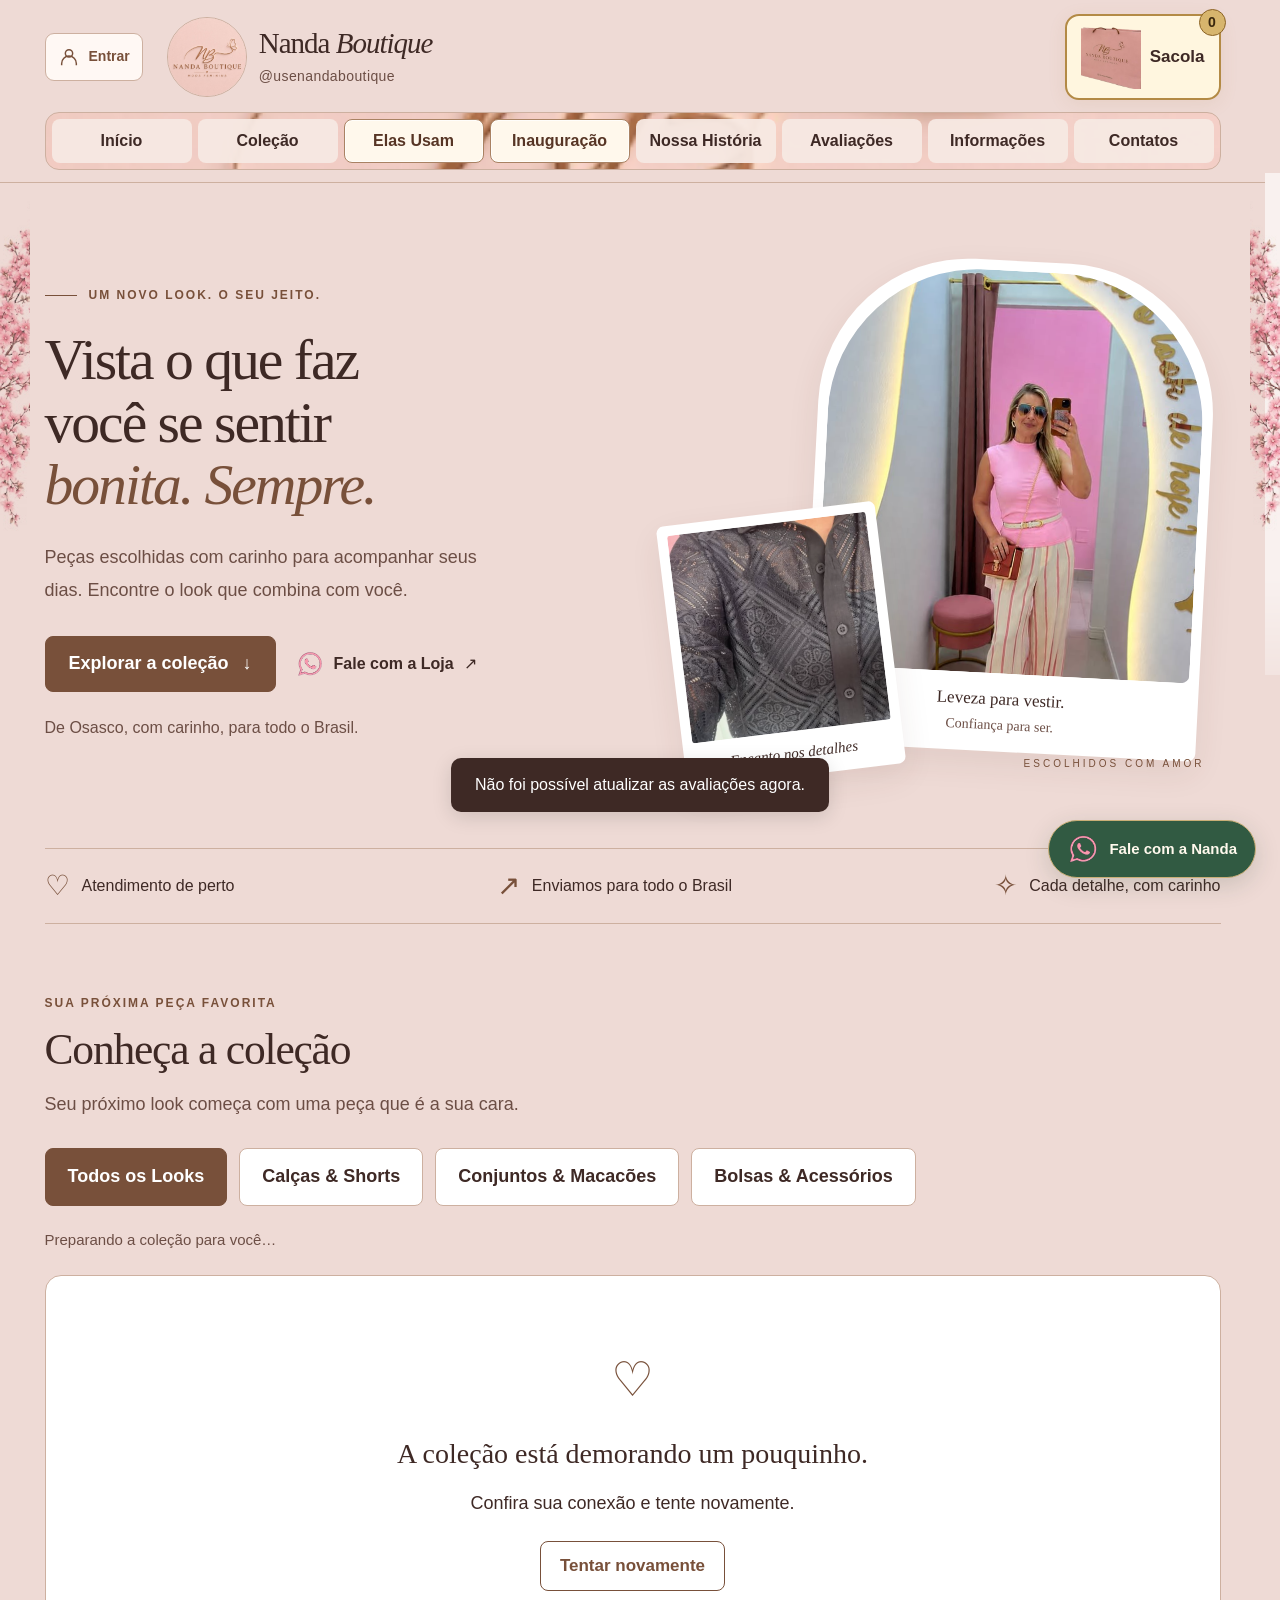
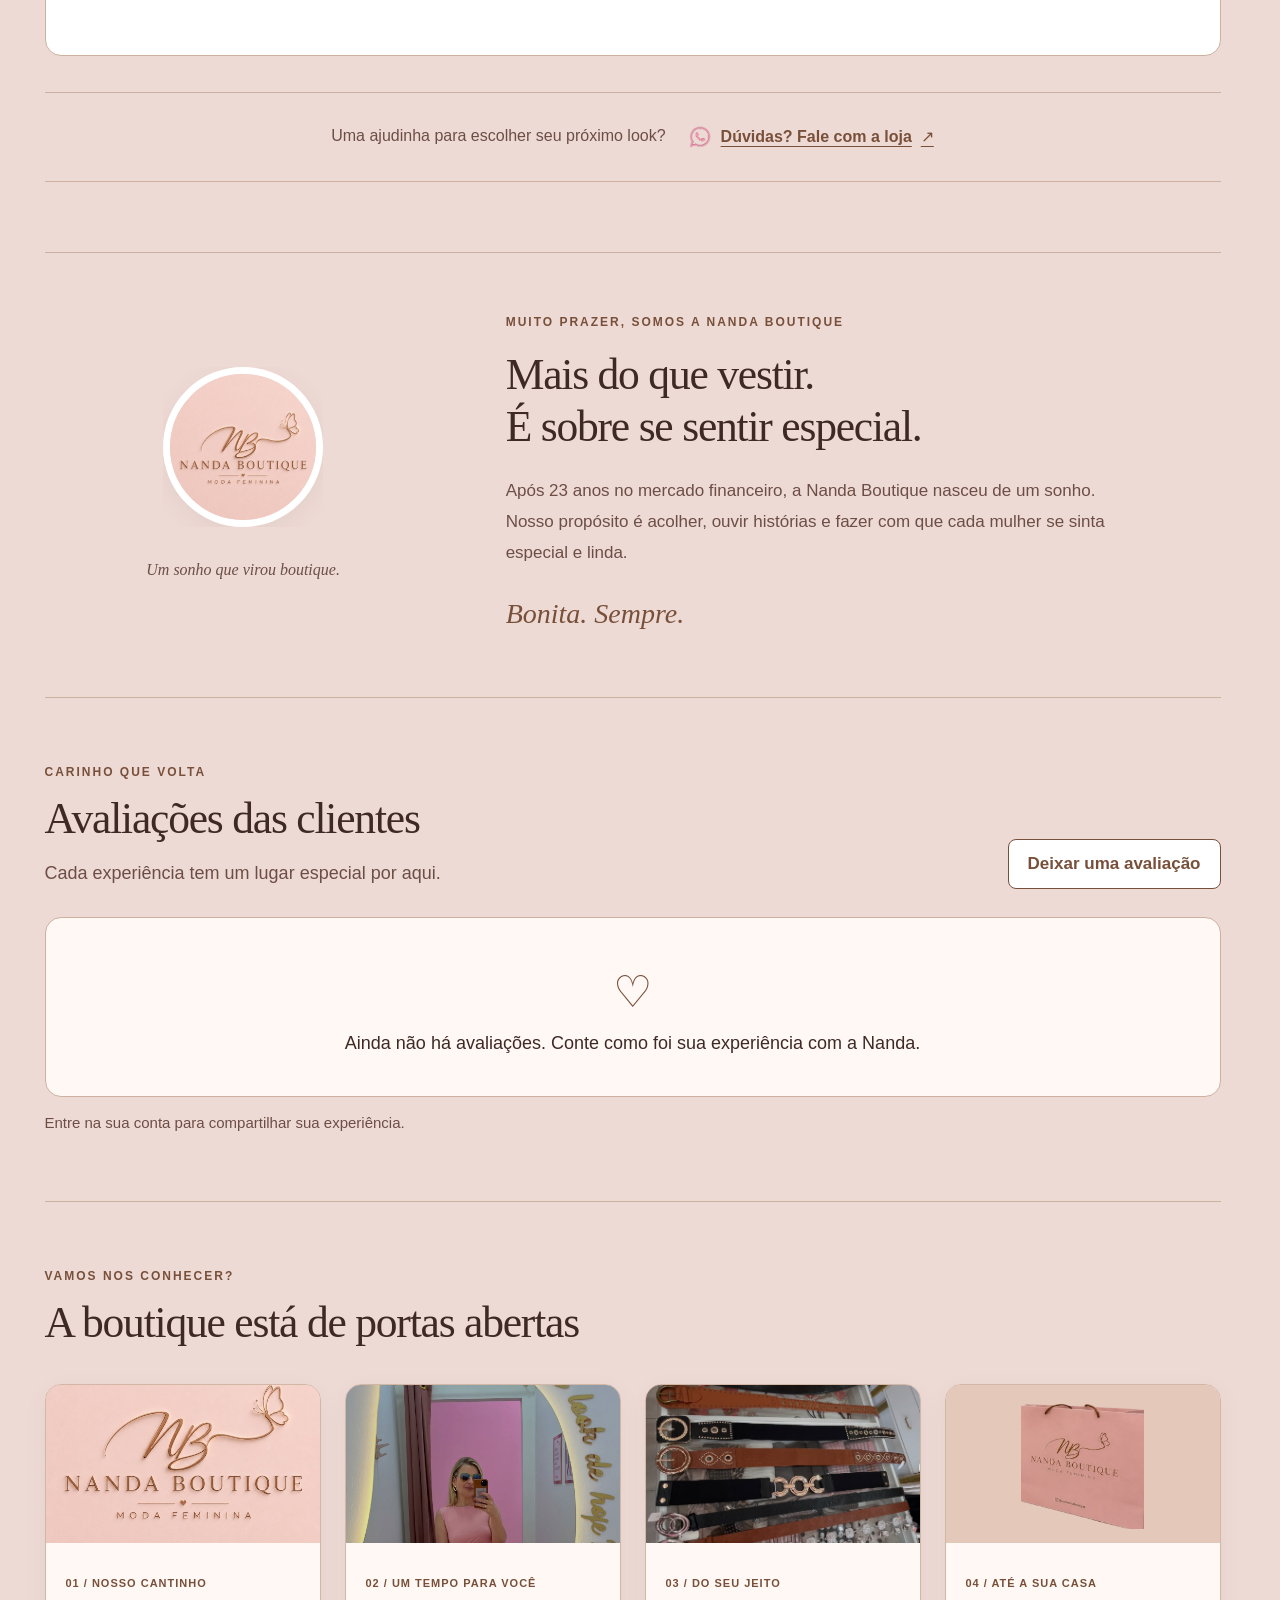
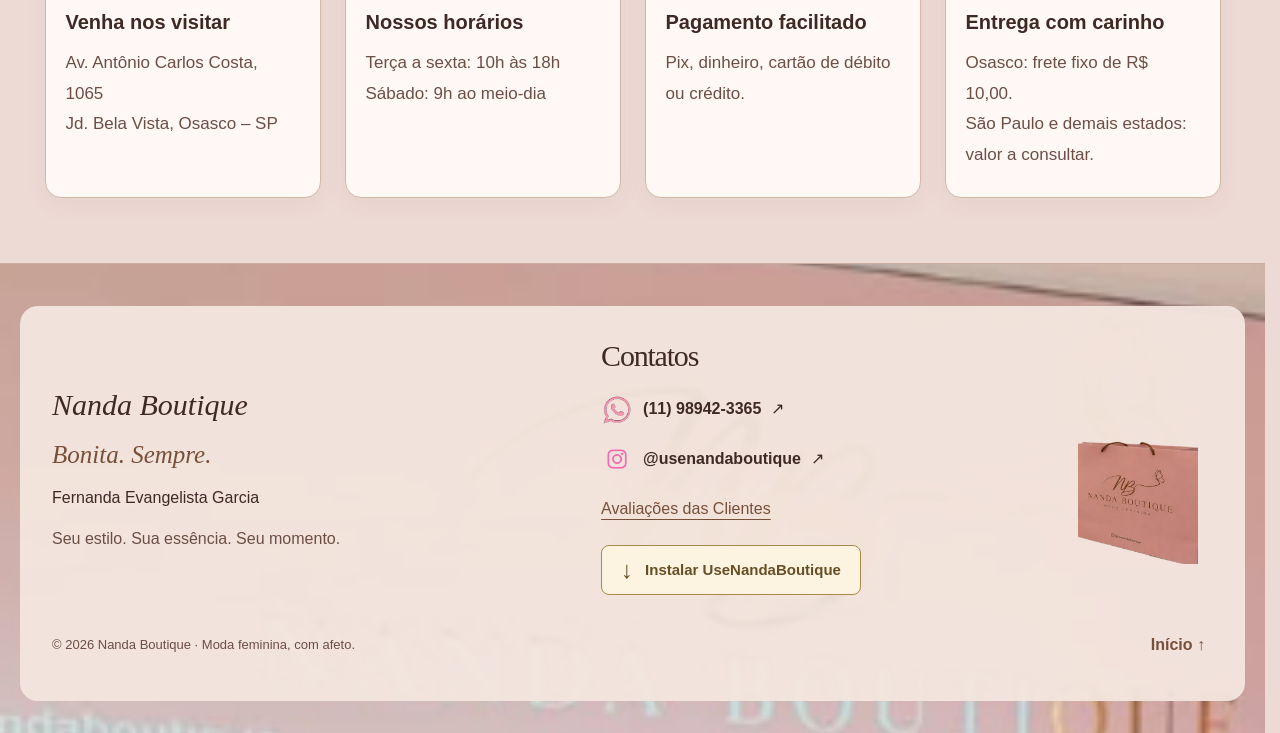
<file: index.html>
<!DOCTYPE html>
<html lang="pt-BR">
<head>
  <meta charset="UTF-8">
  <meta name="viewport" content="width=device-width, initial-scale=1, viewport-fit=cover">
  <meta name="theme-color" content="#eedad5">
  <meta name="description" content="Nanda Boutique: moda feminina escolhida com carinho. Explore a coleção, monte sua sacola e converse com a loja pelo WhatsApp.">
  <meta name="referrer" content="no-referrer">
  <meta name="mobile-web-app-capable" content="yes">
  <meta name="apple-mobile-web-app-capable" content="yes">
  <meta name="apple-mobile-web-app-status-bar-style" content="default">
  <meta name="apple-mobile-web-app-title" content="UseNandaBoutique">
  <meta http-equiv="Content-Security-Policy" content="default-src 'self'; script-src 'self'; style-src 'self' 'unsafe-inline'; img-src 'self' https: blob: data:; media-src 'self' https: blob:; font-src 'self'; connect-src 'self' https://*.supabase.co; worker-src 'self'; manifest-src 'self'; object-src 'none'; base-uri 'none'; form-action 'none'">
  <title>UseNandaBoutique | Bonita. Sempre.</title>
  <link rel="icon" href="./img/logo-nanda.jpg">
  <link rel="icon" type="image/png" sizes="192x192" href="./img/pwa-icon-192.png">
  <link rel="icon" type="image/png" sizes="512x512" href="./img/pwa-icon-512.png">
  <link rel="apple-touch-icon" href="./img/apple-touch-icon.png">
  <link rel="manifest" href="./manifest.json">
  <link rel="stylesheet" href="./style.css">
  <script src="./config.js" defer></script>
  <script src="./auth.js" defer></script>
  <script src="./script.js" defer></script>
  <script src="./pwa.js" defer></script>
</head>
<body>
  <div id="inicio" aria-hidden="true"></div>
  <a class="skip-link" href="#colecao">Pular para os produtos</a>
  <div class="cherry-arch" aria-hidden="true">
    <div class="cherry-side cherry-side-left"><img src="./img/cerejeira-direita.png" alt="" width="283" height="512"></div>
    <div class="cherry-side cherry-side-right"><img src="./img/cerejeira-direita.png" alt="" width="283" height="512"></div>
  </div>
  <div class="falling-scene" id="fallingScene" aria-hidden="true"></div>
  <div class="butterfly-scene" aria-hidden="true">
    <div class="flying-butterfly butterfly-one"><img src="./img/logo-borboleta.png" alt="" width="833" height="432"><span class="butterfly-cargo">👜</span></div>
    <div class="flying-butterfly butterfly-two"><img src="./img/logo-borboleta.png" alt="" width="833" height="432"><span class="butterfly-cargo">👚</span></div>
    <div class="flying-butterfly butterfly-three"><img src="./img/logo-borboleta.png" alt="" width="833" height="432"><span class="butterfly-cargo">💍</span></div>
    <div class="flying-butterfly butterfly-four"><img src="./img/logo-borboleta.png" alt="" width="833" height="432"><span class="butterfly-cargo">👖</span></div>
  </div>
  <div class="flight-layer" id="flightLayer" aria-hidden="true"></div>
  <div class="admin-quick-actions" id="adminQuickActions" role="group" aria-label="Atalhos administrativos" hidden>
    <button class="stock-alert-toggle" id="stockAlertsToggle" type="button" aria-label="Abrir alertas de estoque" aria-controls="stockAlertsModal" aria-haspopup="dialog" title="Alertas de estoque" hidden><span aria-hidden="true">🔔</span><span class="stock-alert-badge" id="stockAlertsBadge" aria-hidden="true" hidden>0</span></button>
    <button class="admin-toggle" id="adminToggle" type="button" aria-label="Abrir painel da Nanda" aria-controls="adminModal" aria-haspopup="dialog" title="Painel da Nanda" hidden>⚙</button>
  </div>

  <header class="store-header">
    <div class="header-inner container">
      <button class="account-toggle" id="accountToggle" type="button" aria-controls="loginModal" aria-haspopup="dialog"><svg width="22" height="22" viewBox="0 0 24 24" fill="none" stroke="currentColor" stroke-width="1.6" aria-hidden="true"><circle cx="12" cy="8" r="4"></circle><path d="M4 21v-2a8 8 0 0 1 16 0v2"></path></svg><span id="accountLabel">Entrar</span></button>
      <div class="brand-editable-cluster" id="brandEditableCluster">
        <a class="brand" href="#inicio" aria-label="Nanda Boutique, início">
          <img class="brand-logo" src="./img/logo-nanda.jpg" alt="Logo oficial da Nanda Boutique" width="1080" height="1080" data-edit-key="logoHeader" data-edit-label="Logo do cabeçalho" data-edit-type="image">
          <span class="brand-copy"><span class="brand-name" data-edit-key="storeName" data-edit-label="Nome da loja" data-edit-type="text">Nanda <span>Boutique</span></span><span class="brand-caption" data-edit-key="headerCaption" data-edit-label="Legenda do cabeçalho" data-edit-type="text">@usenandaboutique</span></span>
        </a>
        <button class="edit-pencil brand-edit" id="editBrand" type="button" aria-label="Editar marca e cabeçalho" aria-controls="brandEditorModal" aria-haspopup="dialog" hidden>✎</button>
      </div>
      <p class="customer-greeting" id="customerGreeting" role="status" aria-live="polite" hidden></p>
      <nav class="store-nav" aria-label="Navegação principal">
        <a href="#inicio">Início</a><a href="#colecao">Coleção</a><a class="nav-editorial-link" href="#elas-usam" data-route-link="elas-usam">Elas Usam</a><a class="nav-editorial-link" href="#inauguracao" data-route-link="inauguracao">Inauguração</a><a href="#sobre">Nossa História</a><a href="#avaliacoes">Avaliações</a><a href="#informacoes">Informações</a><a href="#contatos">Contatos</a>
      </nav>
      <button class="shopping-bag bag-highlight" id="shoppingBag" type="button" aria-label="Abrir sacola: 0 itens" aria-controls="checkoutModal" aria-haspopup="dialog">
        <img src="./img/sacola-carrinho.png" alt="" width="60" height="66"><span class="bag-label">Sacola</span><span id="bagCount" class="bag-count">0</span>
      </button>
    </div>
  </header>

  <main class="container" id="conteudo">
    <div id="homeView" data-route-view="home">
    <section class="hero" aria-labelledby="heroTitle">
      <div class="hero-copy">
        <p class="eyebrow"><span class="eyebrow-line" aria-hidden="true"></span> UM NOVO LOOK. O SEU JEITO.</p>
        <h1 id="heroTitle" data-edit-key="heroTitle" data-edit-label="Título de boas-vindas" data-edit-type="text">Vista o que faz<br>você se sentir<br><em>bonita. Sempre.</em></h1>
        <p class="hero-description" data-edit-key="heroDescription" data-edit-label="Apresentação da boutique" data-edit-type="text">Peças escolhidas com carinho para acompanhar seus dias. Encontre o look que combina com você.</p>
        <div class="hero-actions">
          <a class="primary-btn" href="#colecao">Explorar a coleção <span aria-hidden="true">↓</span></a>
          <a class="social-link" href="https://wa.me/5511989423365" target="_blank" rel="noopener noreferrer" aria-label="Fale com a Loja pelo WhatsApp (abre em nova aba)"><img src="./img/icon-whatsapp.png" alt="" width="28" height="28"><span>Fale com a Loja</span><span aria-hidden="true">↗</span></a>
        </div>
        <p class="hero-note">De Osasco, com carinho, para todo o Brasil.</p>
      </div>
      <div class="hero-editorial">
        <figure class="editorial-photo editorial-main"><img src="./img/look-listras-rosa-1.jpg" alt="Look com blusa rosa e calça listrada da coleção Nanda Boutique" width="587" height="801" fetchpriority="high" data-edit-key="heroMainImage" data-edit-label="Foto principal" data-edit-type="image"><figcaption>Leveza para vestir. <span>Confiança para ser.</span></figcaption></figure>
        <figure class="editorial-photo editorial-detail"><img src="./img/conjunto-renda-3.jpg" alt="Detalhes da camisa de renda preta da coleção" width="512" height="808" loading="lazy" data-edit-key="heroDetailImage" data-edit-label="Foto de detalhes" data-edit-type="image"><figcaption>Encanto nos detalhes</figcaption></figure>
        <span class="editorial-label">ESCOLHIDOS COM AMOR</span>
      </div>
    </section>
    <div class="store-benefits" aria-label="Compre com tranquilidade"><p><span class="benefit-symbol" aria-hidden="true">♡</span> Atendimento de perto</p><p><span class="benefit-symbol" aria-hidden="true">↗</span> Enviamos para todo o Brasil</p><p><span class="benefit-symbol" aria-hidden="true">✧</span> Cada detalhe, com carinho</p></div>
    <p class="storage-notice" id="storageNotice" role="status" hidden>Não foi possível guardar sua preferência neste navegador.</p>
    <section class="catalog" id="colecao" aria-labelledby="catalogTitle" tabindex="-1">
      <div class="section-heading"><div><p class="eyebrow">SUA PRÓXIMA PEÇA FAVORITA</p><h2 id="catalogTitle" data-edit-key="catalogTitle" data-edit-label="Título da coleção" data-edit-type="text">Conheça a coleção</h2><p>Seu próximo look começa com uma peça que é a sua cara.</p></div><button class="primary-btn admin-add-product" id="adminAddProduct" type="button" aria-controls="adminModal" aria-haspopup="dialog" hidden><span aria-hidden="true">＋</span>Adicionar Novo Produto</button></div>
      <nav class="category-nav" aria-label="Filtrar produtos por categoria">
        <button class="category-btn" type="button" data-category="Todos os Looks" aria-pressed="true" aria-controls="productsGrid">Todos os Looks</button>
        <button class="category-btn" type="button" data-category="Calças &amp; Shorts" aria-pressed="false" aria-controls="productsGrid">Calças &amp; Shorts</button>
        <button class="category-btn" type="button" data-category="Conjuntos &amp; Macacões" aria-pressed="false" aria-controls="productsGrid">Conjuntos &amp; Macacões</button>
        <button class="category-btn" type="button" data-category="Bolsas &amp; Acessórios" aria-pressed="false" aria-controls="productsGrid">Bolsas &amp; Acessórios</button>
      </nav>
      <p class="catalog-status" id="catalogStatus" role="status" aria-live="polite" aria-atomic="true">Preparando a coleção para você…</p>
      <!-- A estrutura já aparece enquanto o Supabase carrega a coleção. -->
      <div class="catalog-loading products-grid" id="catalogLoading" aria-label="Carregando a coleção" role="status">
        <div class="product-skeleton" aria-hidden="true"><div class="skeleton-photo skeleton"></div><div class="skeleton-line skeleton"></div><div class="skeleton-line short skeleton"></div><div class="skeleton-button skeleton"></div></div>
        <div class="product-skeleton" aria-hidden="true"><div class="skeleton-photo skeleton"></div><div class="skeleton-line skeleton"></div><div class="skeleton-line short skeleton"></div><div class="skeleton-button skeleton"></div></div>
        <div class="product-skeleton" aria-hidden="true"><div class="skeleton-photo skeleton"></div><div class="skeleton-line skeleton"></div><div class="skeleton-line short skeleton"></div><div class="skeleton-button skeleton"></div></div>
      </div>
      <div class="catalog-error collection-empty" id="catalogError" role="alert" hidden><span aria-hidden="true">♡</span><h3>A coleção está demorando um pouquinho.</h3><p>Confira sua conexão e tente novamente.</p><button class="secondary-btn" id="catalogRetry" type="button">Tentar novamente</button></div>
      <div class="products-grid" id="productsGrid" aria-busy="true"></div>
      <div class="collection-empty" id="collectionEmpty" hidden><span aria-hidden="true">♡</span><h3>Nova coleção sendo preparada. Aguarde novidades!</h3><p>Estamos escolhendo cada detalhe com carinho para você.</p></div>
      <noscript><p class="noscript-message">Ative o JavaScript para explorar a coleção. Você também pode falar com a loja pelo <a href="https://wa.me/5511989423365">WhatsApp</a>.</p></noscript>
      <aside class="catalog-help" aria-label="Atendimento da loja"><span>Uma ajudinha para escolher seu próximo look?</span><a href="https://wa.me/5511989423365" target="_blank" rel="noopener noreferrer"><img src="./img/icon-whatsapp.png" alt="" width="24" height="24">Dúvidas? Fale com a loja <span aria-hidden="true">↗</span></a></aside>
    </section>
    <section class="about" id="sobre" aria-labelledby="aboutTitle">
      <div class="about-brand"><img src="./img/logo-nanda.jpg" alt="Nanda Boutique" width="140" height="140" loading="lazy" data-edit-key="storyImage" data-edit-label="Foto da nossa história" data-edit-type="image"><p data-edit-key="storyCaption" data-edit-label="Legenda da nossa história" data-edit-type="text">Um sonho que virou boutique.</p></div>
      <div><p class="eyebrow">MUITO PRAZER, SOMOS A NANDA BOUTIQUE</p><h2 id="aboutTitle" data-edit-key="storyTitle" data-edit-label="Título da nossa história" data-edit-type="text">Mais do que vestir.<br>É sobre se sentir especial.</h2><p id="storyText" data-edit-key="story" data-edit-label="Nossa história" data-edit-type="text">Após 23 anos no mercado financeiro, a Nanda Boutique nasceu de um sonho. Nosso propósito é acolher, ouvir histórias e fazer com que cada mulher se sinta especial e linda.</p><p class="about-signature">Bonita. Sempre.</p></div>
      <div class="community-grid story-gallery" id="storyGallery"></div>
      <div class="collection-empty community-empty story-empty" id="storyEmpty" hidden><span aria-hidden="true">♡</span><h3>Uma nova história está sendo preparada.</h3><p>Em breve, mais detalhes sobre a nossa boutique.</p></div>
    </section>
    <section class="reviews-section" id="avaliacoes" aria-labelledby="reviewsTitle">
      <div class="section-heading"><div><p class="eyebrow">CARINHO QUE VOLTA</p><h2 id="reviewsTitle">Avaliações das clientes</h2><p>Cada experiência tem um lugar especial por aqui.</p></div><button class="secondary-btn" id="writeReview" type="button" aria-controls="reviewModal" aria-haspopup="dialog">Deixar uma avaliação</button></div>
      <div class="reviews-empty" id="reviewsEmpty"><span aria-hidden="true">♡</span><p>Ainda não há avaliações. Conte como foi sua experiência com a Nanda.</p></div>
      <div class="review-track" id="reviewTrack" role="region" aria-label="Avaliações das clientes" tabindex="0" hidden></div>
      <div class="review-navigation" id="reviewNavigation" hidden><button class="icon-btn" id="reviewPrevious" type="button" aria-label="Avaliação anterior">‹</button><p id="reviewPosition" role="status" aria-live="polite"></p><button class="icon-btn" id="reviewNext" type="button" aria-label="Próxima avaliação">›</button></div>
      <p class="section-note">Entre na sua conta para compartilhar sua experiência.</p>
    </section>
    <section class="store-info" id="informacoes" aria-labelledby="infoTitle">
      <div class="section-heading"><div><p class="eyebrow">VAMOS NOS CONHECER?</p><h2 id="infoTitle" data-edit-key="infoTitle" data-edit-label="Título das informações" data-edit-type="text">A boutique está de portas abertas</h2></div></div>
      <div class="info-grid">
        <article class="info-card"><div class="info-art info-art-brand"><img src="./img/logo-nanda.jpg" alt="" width="1080" height="1080" loading="lazy" data-edit-key="addressImage" data-edit-label="Foto da loja" data-edit-type="image"></div><div class="info-copy"><span class="info-number" aria-hidden="true">01 / NOSSO CANTINHO</span><h3>Venha nos visitar</h3><address id="addressText" data-edit-key="address" data-edit-label="Endereço da loja" data-edit-type="text">Av. Antônio Carlos Costa, 1065<br>Jd. Bela Vista, Osasco – SP</address></div></article>
        <article class="info-card"><div class="info-art info-art-look"><img src="./img/look-listras-rosa-2.jpg" alt="" width="587" height="801" loading="lazy" data-edit-key="hoursImage" data-edit-label="Foto dos horários" data-edit-type="image"></div><div class="info-copy"><span class="info-number" aria-hidden="true">02 / UM TEMPO PARA VOCÊ</span><h3>Nossos horários</h3><p id="hoursText" data-edit-key="hours" data-edit-label="Horários de atendimento" data-edit-type="text">Terça a sexta: 10h às 18h<br>Sábado: 9h ao meio-dia</p></div></article>
        <article class="info-card"><div class="info-art info-art-accessories"><img src="./img/cintos-colecao-1.jpg" alt="" width="587" height="801" loading="lazy" data-edit-key="paymentImage" data-edit-label="Foto de pagamento" data-edit-type="image"></div><div class="info-copy"><span class="info-number" aria-hidden="true">03 / DO SEU JEITO</span><h3>Pagamento facilitado</h3><p id="paymentText" data-edit-key="payment" data-edit-label="Informações de pagamento" data-edit-type="text">Pix, dinheiro, cartão de débito ou crédito.</p></div></article>
        <article class="info-card" id="frete"><div class="info-art info-art-bag"><img src="./img/sacola-carrinho.png" alt="" width="500" height="500" loading="lazy" data-edit-key="deliveryImage" data-edit-label="Foto das entregas" data-edit-type="image"></div><div class="info-copy"><span class="info-number" aria-hidden="true">04 / ATÉ A SUA CASA</span><h3>Entrega com carinho</h3><p id="deliveryText" data-edit-key="delivery" data-edit-label="Entregas e frete" data-edit-type="text">Osasco: frete fixo de R$ 10,00.<br>São Paulo e demais estados: valor a consultar.</p></div></article>
      </div>
    </section>
    </div>

    <!-- Vistas editoriais dedicadas: as galerias não alongam a home no celular. -->
    <section class="editorial-view" id="elas-usam" data-route-view="elas-usam" aria-labelledby="elasUsamTitle" tabindex="-1" hidden>
      <header class="editorial-view-header"><div><p class="eyebrow">INSPIRAÇÃO QUE VEM DE VOCÊ</p><h1 id="elasUsamTitle" data-edit-key="elasUsamTitle" data-edit-label="Título de Elas Usam" data-edit-type="text">Elas Usam</h1><p data-edit-key="elasUsamDescription" data-edit-label="Apresentação de Elas Usam" data-edit-type="text">Mulheres reais, looks especiais e o seu jeito de ser.</p></div><a class="secondary-btn editorial-back" href="#inicio">← Voltar ao início</a></header>
      <aside class="community-admin-actions" data-community-admin="elas-usam" aria-label="Edição de Elas Usam" hidden><div><strong>Modo de edição ativo</strong><p>Adicione ou organize as fotos e vídeos de Elas Usam.</p></div><div class="form-actions"><button class="primary-btn" type="button" data-community-content-action="create" data-content-section="elas-usam">Adicionar foto ou vídeo</button><button class="secondary-btn" type="button" data-community-content-action="manage" data-content-section="elas-usam">Gerenciar publicações</button></div></aside>
      <div class="community-grid" id="elasUsamGrid"></div>
      <div class="collection-empty community-empty" id="elasUsamEmpty"><span aria-hidden="true">♡</span><h3>Novidades chegando em breve!</h3><p>Um espaço para celebrar os looks e as histórias de quem veste Nanda.</p></div>
    </section>
    <section class="editorial-view" id="inauguracao" data-route-view="inauguracao" aria-labelledby="inauguracaoTitle" tabindex="-1" hidden>
      <header class="editorial-view-header"><div><p class="eyebrow">O COMEÇO DE UM SONHO</p><h1 id="inauguracaoTitle" data-edit-key="inauguracaoTitle" data-edit-label="Título de Inauguração" data-edit-type="text">Inauguração</h1><p data-edit-key="inauguracaoDescription" data-edit-label="Apresentação de Inauguração" data-edit-type="text">Cada encontro faz parte da nossa história.</p></div><a class="secondary-btn editorial-back" href="#inicio">← Voltar ao início</a></header>
      <aside class="community-admin-actions" data-community-admin="inauguracao" aria-label="Edição de Inauguração" hidden><div><strong>Modo de edição ativo</strong><p>Adicione ou organize as fotos e vídeos da inauguração.</p></div><div class="form-actions"><button class="primary-btn" type="button" data-community-content-action="create" data-content-section="inauguracao">Adicionar foto ou vídeo</button><button class="secondary-btn" type="button" data-community-content-action="manage" data-content-section="inauguracao">Gerenciar publicações</button></div></aside>
      <div class="community-grid" id="inauguracaoGrid"></div>
      <div class="collection-empty community-empty" id="inauguracaoEmpty"><span aria-hidden="true">✧</span><h3>Novidades chegando em breve!</h3><p>Em breve, compartilharemos por aqui os momentos desse dia especial.</p></div>
    </section>
  </main>
  <footer class="footer" id="contatos" aria-labelledby="contactTitle">
    <div class="footer-inner container">
      <div class="footer-identity"><p class="footer-brand" data-edit-key="footerName" data-edit-label="Nome da loja no rodapé" data-edit-type="text">Nanda Boutique</p><p class="footer-motto">Bonita. Sempre.</p><p>Fernanda Evangelista Garcia</p><p class="section-note">Seu estilo. Sua essência. Seu momento.</p></div>
      <div class="footer-socials">
        <h2 id="contactTitle" data-edit-key="contactTitle" data-edit-label="Título dos contatos" data-edit-type="text">Contatos</h2>
        <div class="contact-line"><a class="social-link" href="https://wa.me/5511989423365" target="_blank" rel="noopener noreferrer" aria-label="WhatsApp da Nanda Boutique"><img src="./img/icon-whatsapp.png" alt="" width="32" height="32"><span id="contactPhoneText" data-edit-key="contactPhone" data-edit-label="WhatsApp da loja" data-edit-type="phone">(11) 98942-3365</span><span aria-hidden="true">↗</span></a></div>
        <div class="contact-line"><a class="social-link" href="https://www.instagram.com/usenandaboutique" target="_blank" rel="noopener noreferrer"><img src="./img/icon-instagram.png" alt="" width="32" height="32"><span id="contactInstagramText" data-edit-key="contactInstagram" data-edit-label="Instagram da loja" data-edit-type="instagram">@usenandaboutique</span><span aria-hidden="true">↗</span></a></div>
        <a class="footer-link" href="#avaliacoes">Avaliações das Clientes</a>
        <button class="install-app-btn secondary-btn" id="installApp" type="button" aria-controls="installModal" aria-haspopup="dialog"><span aria-hidden="true">↓</span>Instalar UseNandaBoutique</button>
      </div>
      <div class="footer-bag-scene" aria-hidden="true"><span>👗</span><span>👠</span><span>🌸</span><img src="./img/sacola-carrinho.png" alt="" width="120" height="132" loading="lazy"></div>
      <p class="footer-note">© <span id="year">2026</span> Nanda Boutique · Moda feminina, com afeto.</p><a class="back-top" href="#inicio">Início ↑</a>
    </div>
  </footer>

  <dialog class="boutique-modal login-modal" id="loginModal" aria-labelledby="loginTitle">
    <div class="modal-layout"><header class="modal-header"><div><p class="eyebrow">O SEU CANTINHO</p><h2 id="loginTitle" data-edit-key="loginWelcomeTitle" data-edit-label="Título de boas-vindas da conta" data-edit-type="text">Bem-vinda à Nanda</h2></div><button class="icon-btn" type="button" data-close="loginModal" aria-label="Fechar conta">×</button></header>
      <div class="auth-illustration" aria-hidden="true"><img class="auth-cherry auth-cherry-left" src="./img/cerejeira-direita.png" alt="" width="283" height="512"><img class="auth-logo" src="./img/logo-nanda.jpg" alt="" width="1080" height="1080"><img class="auth-bag" src="./img/sacola-carrinho.png" alt="" width="120" height="132"><span class="auth-butterfly"><img src="./img/logo-borboleta.png" alt="" width="833" height="432"></span><img class="auth-cherry auth-cherry-right" src="./img/cerejeira-direita.png" alt="" width="283" height="512"></div>
      <p class="account-intro" data-edit-key="loginWelcomeText" data-edit-label="Mensagem de boas-vindas da conta" data-edit-type="text">Seu estilo, suas escolhas e um atendimento cheio de carinho.</p>
      <p id="authSetupNotice" class="account-note" role="status" hidden>O acesso às contas estará disponível em breve. Você pode explorar a coleção sem cadastro.</p>
      <div id="accountSession" class="account-session" hidden><p id="accountSessionLabel"></p><div class="form-actions"><button class="primary-btn" id="accountAdmin" type="button" hidden>Abrir painel da Nanda</button><button class="secondary-btn" id="accountLogout" type="button">Sair da conta</button></div></div>
      <div id="accountForms">
        <div class="auth-tabs" role="tablist" aria-label="Acesso à conta"><button type="button" role="tab" id="loginTab" data-auth-tab="login" aria-selected="true" aria-controls="loginPanel">Entrar</button><button type="button" role="tab" id="registerTab" data-auth-tab="register" aria-selected="false" aria-controls="registerPanel" tabindex="-1">Criar Conta</button></div>
        <div id="loginPanel" role="tabpanel" aria-labelledby="loginTab"><form id="loginForm" class="stack-form"><label for="adminUsername">E-mail</label><input id="adminUsername" type="email" autocomplete="username" autocapitalize="none" spellcheck="false" required maxlength="254" placeholder="voce@exemplo.com" autofocus><label for="adminPassword">Senha</label><input id="adminPassword" type="password" autocomplete="current-password" required maxlength="128"><button class="text-button forgot-password" id="forgotPassword" type="button" aria-controls="resetModal" aria-haspopup="dialog">Esqueci minha senha</button><p class="form-error" id="loginError" role="alert" hidden></p><button class="primary-btn" id="loginSubmit" type="submit">Entrar</button></form></div>
        <div id="registerPanel" role="tabpanel" aria-labelledby="registerTab" hidden><form id="registerForm" class="stack-form"><label for="registerName">Nome</label><input id="registerName" autocomplete="name" required minlength="2" maxlength="100"><label for="registerEmail">E-mail</label><input id="registerEmail" type="email" autocomplete="email" autocapitalize="none" spellcheck="false" required maxlength="254"><label for="registerCPF">CPF</label><input id="registerCPF" inputmode="numeric" autocomplete="off" required maxlength="14" placeholder="000.000.000-00"><label for="registerPassword">Senha</label><input id="registerPassword" type="password" autocomplete="new-password" required minlength="8" maxlength="128" aria-describedby="registerPasswordHint"><p id="registerPasswordHint" class="field-hint">Use pelo menos 8 caracteres.</p><label for="registerConfirmPassword">Confirmar senha</label><input id="registerConfirmPassword" type="password" autocomplete="new-password" required minlength="8" maxlength="128" aria-describedby="registerConfirmPasswordHint"><p id="registerConfirmPasswordHint" class="field-hint">Digite a mesma senha mais uma vez.</p><p id="registerError" class="form-error" role="alert" hidden></p><button class="primary-btn" type="submit">Criar minha conta</button></form></div>
      </div>
      <button class="anonymous-continue text-button" id="anonymousContinue" type="button">Continuar sem cadastro (Anônimo)</button>
      <p class="field-hint account-note">Explore a coleção e monte sua sacola sem cadastro. Entre na sua conta para deixar uma avaliação.</p>
    </div>
  </dialog>

  <dialog class="boutique-modal admin-modal" id="adminModal" aria-labelledby="adminTitle">
    <div class="modal-layout"><header class="modal-header"><div><p class="eyebrow">CADA DETALHE, DO SEU JEITO</p><h2 id="adminTitle">Painel da Nanda</h2></div><button class="icon-btn" type="button" data-close="adminModal" aria-label="Fechar painel da Nanda" autofocus>×</button></header>
      <p class="local-note" id="adminStorageNote">Suas alterações são salvas na boutique e ficam disponíveis em todos os aparelhos.</p>
      <p class="form-status success-status" id="adminStatus" role="status" aria-live="polite"></p>
      <section class="admin-section" aria-labelledby="productFormTitle"><h3 id="productFormTitle">Adicionar novo produto</h3>
        <form id="productForm" class="form-grid"><input id="editingProductId" type="hidden">
          <div class="field full-width"><label for="productName">Nome da peça</label><input id="productName" required maxlength="100"></div>
          <div class="field full-width upload-field"><label for="productUpload">Enviar fotos ou vídeos do seu aparelho</label><input id="productUpload" type="file" accept="image/jpeg,image/png,image/webp,video/mp4,video/webm,video/quicktime" multiple aria-describedby="productUploadHint"><p class="field-hint" id="productUploadHint">Escolha até 8 fotos JPG, PNG ou WebP ou vídeos MP4, WebM ou MOV. Fotos: até 10 MB cada; vídeos: até 50 MB cada. Você também pode usar os links abaixo.</p><div class="upload-preview" id="productUploadPreview" aria-label="Prévia das mídias selecionadas"></div><p class="field-hint" id="uploadStatus" role="status" aria-live="polite"></p></div>
          <div class="field full-width"><label for="productMedia">URL da foto ou vídeo</label><textarea id="productMedia" rows="3" maxlength="16000" aria-describedby="mediaHint" placeholder="./img/nome-da-foto.jpg"></textarea><p class="field-hint" id="mediaHint">Até 8 mídias, uma por linha. Ao preencher esta lista durante uma edição, ela substitui as mídias atuais; deixe vazia para mantê-las. Use uma foto enviada acima ou um link HTTPS direto de imagem ou vídeo MP4/WebM.</p></div>
          <div class="field"><label for="productMediaType">Tipo de mídia</label><select id="productMediaType" aria-describedby="mediaTypeHint"><option value="auto">Identificar pelo arquivo</option><option value="image">Foto</option><option value="video">Vídeo</option></select><p class="field-hint" id="mediaTypeHint">Para links sem extensão, escolha Foto ou Vídeo. Vídeos têm controles e começam somente ao tocar.</p></div>
          <div class="field full-width"><label for="productDescription">Descrição da peça</label><textarea id="productDescription" rows="3" maxlength="800" aria-describedby="descriptionHint"></textarea><p class="field-hint" id="descriptionHint">Conte os detalhes de tecido, caimento e acabamento que aparecem no card.</p></div>
          <div class="field"><label for="productCategory">Categoria</label><select id="productCategory"><option>Conjuntos &amp; Macacões</option><option>Calças &amp; Shorts</option><option>Bolsas &amp; Acessórios</option></select></div>
          <div class="field"><label for="productSizes">Tamanhos</label><input id="productSizes" required maxlength="100" placeholder="Ex.: P, M, G ou Único" aria-describedby="sizesHint"><p class="field-hint" id="sizesHint">Separe os tamanhos por vírgula, como 36, 38, 40. Para acessórios, use Único.</p></div>
          <fieldset class="stock-editor full-width"><legend>Estoque por tamanho</legend><p class="field-hint" id="stockFieldsHint">Informe a quantidade disponível de cada tamanho. Zero ativa “Avisar quando chegar” para a cliente.</p><div class="stock-fields" id="productStockFields" aria-describedby="stockFieldsHint"></div></fieldset>
          <div class="field"><label for="productStockThreshold">Avisar reposição a partir de</label><input id="productStockThreshold" type="number" inputmode="numeric" min="0" max="9999" step="1" value="2" required aria-describedby="stockThresholdHint"><p class="field-hint" id="stockThresholdHint">O painel destaca tamanhos com esta quantidade ou menos.</p></div>
          <div class="field"><label for="productPrice">Preço (R$)</label><input id="productPrice" inputmode="decimal" maxlength="12" placeholder="Ex.: 169,90" aria-describedby="priceHint"><p class="field-hint" id="priceHint">O preço aparece no card. Deixe vazio para informar “Consulte o valor”.</p></div>
          <div class="field full-width upload-field"><label for="productSizeGuideUpload">Guia de medidas desta peça</label><input id="productSizeGuideUpload" type="file" accept="image/jpeg,image/png,image/webp" aria-describedby="sizeGuideUploadHint"><p class="field-hint" id="sizeGuideUploadHint">Escolha na galeria a tabela específica desta roupa: JPG, PNG ou WebP. Você pode trocar ou remover a imagem.</p><label for="productSizeGuideUrl">Ou cole o link da tabela</label><input id="productSizeGuideUrl" type="url" inputmode="url" maxlength="2000" placeholder="https://…"><img class="size-guide-preview" id="productSizeGuidePreview" alt="Prévia do guia de medidas desta peça" loading="lazy" hidden><button class="secondary-btn" id="removeProductSizeGuide" type="button" hidden>Remover guia de medidas</button></div>
          <p class="form-error full-width" id="productError" role="alert" hidden></p><div class="form-actions full-width"><button class="primary-btn" id="saveProduct" type="submit">Adicionar produto</button><button class="secondary-btn" id="cancelProductEdit" type="button" hidden>Cancelar edição</button></div>
        </form>
      </section>
      <section class="admin-section" aria-labelledby="manageTitle"><h3 id="manageTitle">Gerenciar coleção</h3><ul class="admin-products" id="adminProducts"></ul><div class="delete-prompt" id="deletePrompt" hidden><p id="deletePromptText"></p><div class="form-actions"><button class="primary-btn" id="confirmDelete" type="button">Excluir produto</button><button class="secondary-btn" id="cancelDelete" type="button">Manter produto</button></div></div></section>
      <section class="admin-section" aria-labelledby="contentFormTitle">
        <h3 id="contentFormTitle">Elas Usam, Inauguração e História</h3><p class="field-hint" id="contentSectionContext" hidden></p><p class="field-hint">Crie publicações com fotos, vídeos e textos. Você pode editar, ocultar e excluir cada publicação.</p>
        <form id="contentForm" class="form-grid"><input id="editingContentId" type="hidden">
          <div class="field"><label for="contentSection">Publicar em</label><select id="contentSection"><option value="elas-usam">Elas Usam</option><option value="inauguracao">Inauguração</option><option value="sobre">História da loja</option></select></div>
          <div class="field"><label for="contentPosition">Ordem na página</label><input id="contentPosition" type="number" inputmode="numeric" min="0" max="9999" step="1" value="0" required></div>
          <div class="field full-width"><label for="contentTitle">Título da publicação</label><input id="contentTitle" maxlength="160" required></div>
          <div class="field full-width"><label for="contentDescription">Texto da publicação</label><textarea id="contentDescription" rows="4" maxlength="4000"></textarea></div>
          <div class="field full-width upload-field"><label for="contentUpload">Foto ou vídeo da galeria</label><input id="contentUpload" type="file" accept="image/jpeg,image/png,image/webp,video/mp4,video/webm,video/quicktime" aria-describedby="contentUploadHint"><p class="field-hint" id="contentUploadHint">Uma mídia por publicação. Escolha JPG, PNG, WebP, MP4, WebM ou MOV. Você pode criar quantas publicações precisar.</p></div>
          <div class="field full-width"><label for="contentMediaUrl">Ou link direto da foto ou vídeo</label><input id="contentMediaUrl" maxlength="2000" placeholder="https://…" inputmode="url"></div>
          <div class="field full-width"><label for="contentAlt">Descrição acessível da mídia</label><input id="contentAlt" maxlength="300" aria-describedby="contentAltHint"><p class="field-hint" id="contentAltHint">Descreva o que aparece na foto para quem usa leitor de tela. Para vídeos com falas, inclua a transcrição no texto da publicação.</p></div>
          <label class="checkbox-field full-width"><input id="contentPublished" type="checkbox" checked> Publicação visível no site</label>
          <p class="form-error full-width" id="contentError" role="alert" hidden></p><p class="success-status full-width" id="contentStatus" role="status" aria-live="polite"></p>
          <div class="form-actions full-width"><button class="primary-btn" id="saveContent" type="submit">Salvar publicação</button><button class="secondary-btn" id="cancelContentEdit" type="button" hidden>Cancelar edição</button></div>
        </form>
        <ul class="admin-products admin-content-list" id="adminContentList" aria-label="Publicações da boutique"></ul>
        <div class="delete-prompt" id="contentDeletePrompt" hidden><p>Excluir esta publicação da boutique?</p><div class="form-actions"><button class="primary-btn" id="confirmContentDelete" type="button">Excluir publicação</button><button class="secondary-btn" id="cancelContentDelete" type="button">Manter publicação</button></div></div>
      </section>
      <section class="admin-section" aria-labelledby="welcomeMessageTitle"><h3 id="welcomeMessageTitle">Mensagem de boas-vindas</h3><p class="field-hint">Edite o texto que aparece depois que uma cliente cria a conta.</p><button class="secondary-btn" id="editWelcomeMessage" type="button" aria-controls="contentEditorModal" aria-haspopup="dialog">Editar mensagem de boas-vindas</button></section>
      <button class="text-button" id="adminLogout" type="button">Sair do modo administrador</button>
    </div>
  </dialog>

  <dialog class="boutique-modal stock-alert-modal" id="stockAlertsModal" aria-labelledby="stockAlertsTitle" aria-describedby="stockAlertCount">
    <div class="modal-layout"><header class="modal-header"><div><p class="eyebrow">REPOSIÇÃO NO MOMENTO CERTO</p><h2 id="stockAlertsTitle">Alertas de estoque</h2></div><button class="icon-btn" type="button" data-close="stockAlertsModal" aria-label="Fechar alertas de estoque">×</button></header>
      <p class="stock-alert-summary" id="stockAlertCount" role="status" aria-live="polite"></p>
      <ul class="stock-alert-list" id="stockAlertsList" aria-label="Peças e tamanhos que precisam de reposição"></ul>
      <p class="stock-alert-empty" id="stockAlertsEmpty" hidden>Nenhuma peça precisa de reposição neste momento.</p>
    </div>
  </dialog>

  <dialog class="boutique-modal" id="brandEditorModal" aria-labelledby="brandEditorTitle">
    <div class="modal-layout"><header class="modal-header"><div><p class="eyebrow">A IDENTIDADE DA NANDA</p><h2 id="brandEditorTitle">Editar marca</h2></div><button class="icon-btn" type="button" data-close="brandEditorModal" aria-label="Fechar edição da marca">×</button></header>
      <form id="brandEditorForm" class="stack-form"><label for="brandLogoUrl">URL do logo</label><input id="brandLogoUrl" type="text" inputmode="url" maxlength="2000" placeholder="https://… ou ./img/logo.png"><div class="field upload-field"><label for="brandLogoUpload">Ou envie um novo logo</label><input id="brandLogoUpload" type="file" accept="image/jpeg,image/png,image/webp" aria-describedby="brandLogoUploadHint"><p id="brandLogoUploadHint" class="field-hint">JPG, PNG ou WebP de até 5 MB.</p></div><label for="brandName">Nome da loja</label><input id="brandName" maxlength="120" required><label for="brandCaption">Legenda do cabeçalho</label><input id="brandCaption" maxlength="4000" required><p id="brandEditorError" class="form-error" role="alert" hidden></p><button class="primary-btn" type="submit">Salvar marca</button></form>
    </div>
  </dialog>

  <dialog class="boutique-modal" id="contentEditorModal" aria-labelledby="contentEditorTitle">
    <div class="modal-layout"><header class="modal-header"><div><p class="eyebrow">O TOQUE DA NANDA</p><h2 id="contentEditorTitle">Editar conteúdo</h2></div><button class="icon-btn" type="button" data-close="contentEditorModal" aria-label="Fechar edição">×</button></header>
      <form id="contentEditorForm" class="stack-form"><label id="contentEditorLabel" for="contentEditorValue">Conteúdo</label><textarea id="contentEditorValue" rows="5" required maxlength="4000"></textarea><div class="field upload-field" id="contentImageUploadField" hidden><label for="contentImageUpload">Ou envie uma nova foto</label><input id="contentImageUpload" type="file" accept="image/jpeg,image/png,image/webp" aria-describedby="contentImageUploadHint"><p id="contentImageUploadHint" class="field-hint">Escolha uma imagem JPG, PNG ou WebP do seu aparelho.</p></div><p id="contentEditorError" class="form-error" role="alert" hidden></p><button class="primary-btn" type="submit">Salvar alterações</button></form>
    </div>
  </dialog>

  <dialog class="boutique-modal" id="reviewModal" aria-labelledby="reviewTitle">
    <div class="modal-layout"><header class="modal-header"><div><p class="eyebrow">VAMOS GUARDAR ESSE CARINHO?</p><h2 id="reviewTitle">Sua experiência</h2></div><button class="icon-btn" type="button" data-close="reviewModal" aria-label="Fechar avaliação">×</button></header>
      <form id="reviewForm" class="stack-form"><label for="reviewEmail">E-mail da sua conta</label><input id="reviewEmail" type="email" autocomplete="email" required readonly maxlength="254" aria-describedby="reviewEmailHint"><p class="field-hint" id="reviewEmailHint">Seu nome, as estrelas e o comentário aparecem na avaliação. Seu e-mail permanece privado.</p><label for="reviewCPF">CPF</label><input id="reviewCPF" inputmode="numeric" autocomplete="off" required maxlength="14" placeholder="000.000.000-00" aria-describedby="reviewCPFHint"><p class="field-hint" id="reviewCPFHint">Seu CPF não aparece na avaliação.</p>
        <fieldset class="rating-field"><legend>Como foi sua experiência?</legend><div class="rating-options"><label><input type="radio" name="rating" value="1" required><span>1 ★</span></label><label><input type="radio" name="rating" value="2"><span>2 ★</span></label><label><input type="radio" name="rating" value="3"><span>3 ★</span></label><label><input type="radio" name="rating" value="4"><span>4 ★</span></label><label><input type="radio" name="rating" value="5"><span>5 ★</span></label></div></fieldset>
        <label for="reviewComment">Seu comentário de carinho</label><textarea id="reviewComment" rows="4" required minlength="3" maxlength="600" placeholder="Conte o que mais gostou na sua experiência."></textarea><p class="form-error" id="reviewError" role="alert" hidden></p><button class="primary-btn" type="submit">Salvar minha avaliação</button>
      </form>
    </div>
  </dialog>

  <dialog class="checkout-modal boutique-modal" id="checkoutModal" aria-labelledby="checkoutTitle" aria-describedby="checkoutHint">
    <div class="checkout-layout"><header class="checkout-header"><div><p class="eyebrow">SUAS ESCOLHAS, COM CARINHO</p><h2 id="checkoutTitle">Minha sacola</h2></div><button class="icon-btn" id="closeCheckout" type="button" data-close="checkoutModal" aria-label="Fechar sacola" autofocus>×</button></header>
      <p id="checkoutHint">Confira suas peças, tamanhos e forma de pagamento. A Nanda confirma a disponibilidade com você pelo WhatsApp.</p><p class="visually-hidden" id="cartStatus" role="status" aria-live="polite" aria-atomic="true"></p>
      <div class="empty-cart" id="emptyCart"><img src="./img/sacola-carrinho.png" alt="" width="76" height="80"><h3>Sua sacola espera por um novo look.</h3><p>Explore a coleção e escolha suas peças favoritas.</p><button class="secondary-btn" id="continueShopping" type="button">Ver a coleção</button></div>
      <ul class="cart-items" id="cartItems"></ul>
      <footer class="checkout-footer" id="checkoutSummary" hidden><p class="cart-count-summary" id="cartCountSummary"></p><div class="delivery-step" id="deliveryStep"><label for="deliveryMethod">Como você prefere receber?</label><p class="delivery-hint" id="deliveryHint">Selecione a entrega para deixar a taxa clara no resumo.</p><select class="delivery-select" id="deliveryMethod" aria-describedby="deliveryHint"><option value="combinar">Entrega em outro local — frete a combinar</option><option value="osasco">Entrega em Osasco — R$ 10,00</option><option value="retirada">Retirar na boutique — sem taxa</option></select></div><div class="payment-step" id="paymentStep"><label for="paymentMethod">Forma de Pagamento <span class="payment-required">Obrigatório</span></label><p class="payment-hint" id="paymentHint">Escolha sua preferência para enviar a lista à Nanda.</p><select class="payment-select" id="paymentMethod" required aria-describedby="paymentHint"><option value="">Escolha uma opção</option><option value="Pix">Pix</option><option value="Cartão de Crédito">Cartão de Crédito</option><option value="Cartão de Débito">Débito</option><option value="Dinheiro">Dinheiro</option></select><p class="payment-error" id="paymentError" role="alert" hidden>Por favor, selecione como deseja pagar para enviarmos sua lista para a Nanda.</p></div>
        <div class="cart-total"><span>Subtotal da compra</span><strong id="cartTotal">R$ 0,00</strong></div><div class="cart-total cart-delivery-total"><span id="cartDeliveryLabel">Taxa de entrega</span><strong id="cartDelivery">A combinar</strong></div><div class="cart-total cart-final-total"><span>Total final</span><strong id="cartFinalTotal">A confirmar</strong></div><p class="field-hint" id="cartTotalHint">A disponibilidade é atualizada antes de abrir o WhatsApp.</p>
        <a class="primary-btn checkout-btn" id="checkoutButton" role="button" tabindex="0" target="_blank" rel="noopener noreferrer" aria-describedby="checkoutNewTab"><img src="./img/icon-whatsapp.png" alt="" width="28" height="28"><span class="checkout-label">Finalizar no WhatsApp</span><span aria-hidden="true">↗</span></a><p id="checkoutNewTab">Abre o WhatsApp em uma nova aba. Revise e envie sua lista para confirmar a disponibilidade com a loja.</p>
      </footer>
    </div>
  </dialog>
  <dialog class="boutique-modal" id="resetModal" aria-labelledby="resetTitle">
    <div class="modal-layout"><header class="modal-header"><div><p class="eyebrow">VAMOS TE AJUDAR</p><h2 id="resetTitle">Recuperar minha senha</h2></div><button class="icon-btn" type="button" data-close="resetModal" aria-label="Fechar recuperação de senha">×</button></header><p class="field-hint" id="resetHint">Informe o e-mail da sua conta para consultar as opções de recuperação.</p><form id="resetForm" class="stack-form"><label for="resetEmail">Seu e-mail</label><input id="resetEmail" type="email" autocomplete="email" autocapitalize="none" spellcheck="false" required maxlength="254"><p class="form-error" id="resetError" role="alert" hidden></p><p class="success-status" id="resetStatus" role="status" aria-live="polite" hidden></p><button class="primary-btn" id="resetSubmit" type="submit">Continuar</button></form></div>
  </dialog>

  <dialog class="boutique-modal" id="updatePasswordModal" aria-labelledby="updatePasswordTitle">
    <div class="modal-layout"><header class="modal-header"><div><p class="eyebrow">SEU NOVO ACESSO</p><h2 id="updatePasswordTitle">Criar nova senha</h2></div><button class="icon-btn" type="button" data-close="updatePasswordModal" aria-label="Fechar nova senha">×</button></header><form id="updatePasswordForm" class="stack-form"><label for="newPassword">Nova senha</label><input id="newPassword" type="password" autocomplete="new-password" required minlength="8" maxlength="128" aria-describedby="newPasswordHint"><p class="field-hint" id="newPasswordHint">Use pelo menos 8 caracteres.</p><label for="confirmNewPassword">Confirmar nova senha</label><input id="confirmNewPassword" type="password" autocomplete="new-password" required minlength="8" maxlength="128"><p class="form-error" id="updatePasswordError" role="alert" hidden></p><p class="success-status" id="updatePasswordStatus" role="status" aria-live="polite" hidden></p><button class="primary-btn" type="submit">Salvar nova senha</button></form></div>
  </dialog>

  <dialog class="boutique-modal signup-success-modal" id="signupSuccessModal" aria-labelledby="signupSuccessTitle">
    <div class="modal-layout"><header class="modal-header"><h2 id="signupSuccessTitle">Um novo começo</h2><button class="icon-btn" type="button" data-close="signupSuccessModal" aria-label="Fechar boas-vindas">×</button></header><img class="signup-success-logo" src="./img/logo-nanda.jpg" alt="Nanda Boutique" width="1080" height="1080"><p id="signupSuccessText" class="signup-success-text" data-edit-key="signupWelcome" data-edit-label="Mensagem após criar conta" data-edit-type="text">Seja bem-vinda à Nanda Boutique. Bonita sempre! Sua jornada de elegância começa aqui.</p><button class="primary-btn" type="button" data-close="signupSuccessModal">Explorar a coleção <span aria-hidden="true">↗</span></button></div>
  </dialog>

  <dialog class="boutique-modal size-guide-modal" id="sizeGuideModal" aria-labelledby="sizeGuideTitle">
    <div class="modal-layout">
      <header class="modal-header"><div><p class="eyebrow">O CAIMENTO QUE VOCÊ AMA</p><h2 id="sizeGuideTitle">Guia de medidas</h2></div><button class="icon-btn" type="button" data-close="sizeGuideModal" aria-label="Fechar guia de medidas">×</button></header>
      <p class="field-hint" id="sizeGuideHint">Consulte as medidas específicas desta peça.</p>
      <img class="size-guide-image" id="sizeGuideImage" alt="Tabela de medidas da peça selecionada" loading="lazy" hidden>
      <p class="collection-empty" id="sizeGuideEmpty">A tabela desta peça será adicionada em breve. Fale com a Nanda para escolher o tamanho ideal.</p>
      <p class="size-guide-tip">Use uma fita métrica sem apertar. Se ficar em dúvida sobre o caimento, a Nanda te ajuda a escolher.</p>
      <a class="secondary-btn" id="sizeGuideWhatsApp" href="https://wa.me/5511989423365" target="_blank" rel="noopener noreferrer">Tirar dúvida sobre esta peça <span aria-hidden="true">↗</span></a>
    </div>
  </dialog>

  <dialog class="boutique-modal install-modal" id="installModal" aria-labelledby="installTitle" aria-describedby="installDescription">
    <div class="modal-layout">
      <header class="modal-header"><div><p class="eyebrow">PERTINHO DE VOCÊ</p><h2 id="installTitle">A boutique, a um toque</h2></div><button class="icon-btn" type="button" data-close="installModal" aria-label="Fechar instruções de instalação">×</button></header>
      <div class="install-identity"><img src="./img/pwa-icon-192.png" width="72" height="72" alt=""><div><strong>UseNandaBoutique</strong><p>Bonita. Sempre.</p></div></div>
      <p class="field-hint" id="installDescription">Adicione a boutique à sua tela inicial e leve seus próximos looks com você.</p>
      <div class="install-instructions">
        <section id="installIos" hidden><h3>No iPhone ou iPad</h3><p id="installSafariHint" hidden>Primeiro, abra este site no <strong>Safari</strong>.</p><ol class="install-steps">
          <li><span class="install-step-icon" aria-hidden="true"><svg viewBox="0 0 24 24" fill="none" stroke="currentColor" stroke-width="1.7"><path d="M12 15V2m-4 4 4-4 4 4M7 10H4v11h16V10h-3" stroke-linecap="round" stroke-linejoin="round"></path></svg></span><p>Toque em <strong>Compartilhar</strong>, na barra do Safari. Se necessário, abra o menu <strong>•••</strong> para encontrar o ícone.</p></li>
          <li><span class="install-step-icon" aria-hidden="true"><svg viewBox="0 0 24 24" fill="none" stroke="currentColor" stroke-width="1.7"><rect x="3" y="3" width="18" height="18" rx="3"></rect><path d="M12 7v10M7 12h10" stroke-linecap="round"></path></svg></span><p>Role as opções e escolha <strong>Adicionar à Tela de Início</strong>.</p></li>
          <li><span class="install-step-icon" aria-hidden="true">✓</span><p>Confirme em <strong>Adicionar</strong>. Pronto: UseNandaBoutique estará na sua tela inicial.</p></li>
        </ol></section>
        <section id="installOther"><h3>Instale no seu aparelho</h3><p id="installOtherHint">No menu do navegador, escolha <strong>Instalar aplicativo</strong> ou <strong>Adicionar à tela inicial</strong>, quando disponível. No computador, procure o ícone de instalação na barra de endereço.</p></section>
      </div>
      <p class="success-status" id="installAppStatus" role="status" aria-live="polite"></p>
      <div class="form-actions"><button class="primary-btn" id="installNative" type="button" hidden>Instalar UseNandaBoutique</button><button class="secondary-btn" type="button" data-close="installModal">Entendi</button></div>
    </div>
  </dialog>

  <a class="floating-whatsapp" id="floatingWhatsApp" href="https://wa.me/5511989423365" target="_blank" rel="noopener noreferrer" aria-label="Fale com a Nanda no WhatsApp (abre em nova aba)"><img src="./img/icon-whatsapp.png" alt="" width="32" height="32"><span>Fale com a Nanda</span></a>
  <p class="offline-notice" id="offlineNotice" role="status" aria-live="polite" hidden>Você está sem conexão. Reconecte-se para consultar preços e estoque atualizados, salvar alterações e falar com a Nanda.</p>
  <aside class="app-update-notice" id="appUpdateNotice" aria-label="Atualização da boutique" hidden><p id="appUpdateMessage" role="status">Uma nova versão da boutique está pronta. Salve suas alterações antes de atualizar.</p><div class="form-actions"><button class="primary-btn" id="applyAppUpdate" type="button">Atualizar app</button><button class="text-button" id="dismissAppUpdate" type="button">Agora não</button></div></aside>
  <p class="save-notice" id="saveNotice" role="status" aria-live="polite" aria-atomic="true" hidden></p>
  <div class="toast" id="toast" role="status" aria-live="polite" aria-atomic="true"></div>
</body>
</html>
</file>
<file: style.css>
/* Fundo nude sólido. Imagens locais decoram a navegação e as margens. */
:root {
  color-scheme: light;
  --nude: #eedad5;
  --ink: #3e2925;
  --muted: #6c4e45;
  --accent: #78503a;
  --accent-hover: #573525;
  --line: #cdb0a0;
  --white: #fff;
  --radius: 16px;
  --header-height: 120px;
  font-family: "Segoe UI", Arial, sans-serif;
  color: var(--ink);
  background: var(--nude);
  font-synthesis: none;
}
* { box-sizing: border-box; }
html { scroll-behavior: smooth; scroll-padding-top: calc(var(--header-height) + 24px); scrollbar-gutter: stable; overflow-x: hidden; }
body { margin: 0; background-color: var(--nude); background-image: none; font-size: 18px; line-height: 1.65; isolation: isolate; overflow-x: clip; }
body.modal-open { overflow: hidden; }
[hidden] { display: none !important; }
a { color: inherit; text-decoration: none; }
button, select, input { font: inherit; color: inherit; }
button, a, select { -webkit-tap-highlight-color: transparent; touch-action: manipulation; }
button { cursor: pointer; }
button:disabled { cursor: not-allowed; }
button, a { outline-offset: 5px; }
:focus-visible { outline: 3px solid #78503a; outline-offset: 4px; }
h1, h2, h3, p, figure { margin: 0; }
h1, h2, .brand-name, .footer-brand { font-family: Georgia, "Times New Roman", serif; font-weight: 400; }
h2 { font-size: clamp(32px, 3.4vw, 44px); line-height: 1.2; letter-spacing: -1.2px; text-wrap: balance; }
img { max-width: 100%; vertical-align: middle; }
button { border: 0; }
.container { width: min(100%, 1240px); margin-inline: auto; padding-inline: 32px; }
.visually-hidden { position: absolute; width: 1px; height: 1px; padding: 0; margin: -1px; overflow: hidden; clip-path: inset(50%); white-space: nowrap; border: 0; }
.skip-link { position: fixed; z-index: 1200; top: 12px; left: 12px; padding: 12px 20px; color: var(--ink); background: white; border: 2px solid var(--accent); border-radius: 8px; transform: translateY(-180%); }
.skip-link:focus { transform: translateY(0); }

/* Acesso constante aos pedidos, inclusive no fim da coleção. */
.store-header { position: sticky; top: 0; z-index: 100; background: var(--nude); border-bottom: 1px solid var(--line); }
.header-inner { display: flex; align-items: center; justify-content: space-between; gap: 26px; min-height: 114px; padding-block: 14px; }
.shopping-bag { position: relative; flex: 0 0 auto; display: flex; align-items: center; justify-content: center; gap: 9px; min-width: 130px; min-height: 86px; padding: 8px 14px; background: #fff8f4; border: 1px solid #af8b70; border-radius: 14px; }
.shopping-bag:hover { background: white; border-color: var(--accent); }
.bag-label { font-size: 17px; font-weight: 600; }
.shopping-bag img { width: 60px; height: 66px; object-fit: contain; transform-origin: 50% 15%; }
.bag-count { position: absolute; right: -7px; top: -7px; display: grid; place-items: center; min-width: 25px; height: 25px; padding-inline: 5px; border-radius: 20px; color: white; background: var(--accent); font-size: 14px; font-weight: 700; }
.brand { flex-shrink: 0; min-width: 0; min-height: 48px; display: flex; align-items: center; gap: 12px; }
.brand-logo { flex: 0 0 auto; width: 80px; height: 80px; object-fit: cover; border-radius: 50%; border: 1px solid #cdb0a0; }
.brand-copy { display: flex; flex-direction: column; min-width: 0; }
.brand-name { font-size: 29px; letter-spacing: -1px; line-height: 1.2; }
.brand-name span { font-style: italic; }
.brand-caption { font-size: 14px; color: var(--muted); letter-spacing: .4px; margin-top: 4px; }
.store-nav { display: grid; grid-template-columns: repeat(4,auto); align-items: stretch; gap: 4px; padding: 10px 8px; border: 1px solid var(--line); border-radius: 14px; background: var(--nude) url('./img/rodape-menu.jpg') center / cover no-repeat; }
.store-nav a { display: flex; align-items: center; justify-content: center; min-height: 48px; padding: 8px 9px; border-radius: 8px; background: #f7e9e3f2; font-size: 16px; font-weight: 600; }
.store-nav a:hover, .back-top:hover { color: var(--accent); text-decoration: underline; text-underline-offset: 5px; }
.secondary-btn { display: inline-flex; align-items: center; justify-content: center; gap: 12px; min-height: 50px; padding: 10px 19px; border: 1px solid var(--accent); border-radius: 8px; background: white; color: var(--accent); font-weight: 600; font-size: 17px; }
.secondary-btn:hover { background: #e6ccc2; }

main { position: relative; z-index: 2; }
.hero { display: grid; grid-template-columns: 1.05fr 1fr; gap: 50px; align-items: center; padding: 72px 0 66px; min-height: 665px; }
.hero-copy { padding-bottom: 10px; }
.eyebrow { display: flex; align-items: center; gap: 12px; font-size: 12px; font-weight: 700; color: var(--accent); letter-spacing: 2px; line-height: 1.6; }
.eyebrow-line { width: 32px; height: 1px; flex-shrink: 0; background: var(--accent); }
h1 { font-size: clamp(43px, 4.5vw, 65px); line-height: 1.09; letter-spacing: -2px; margin: 24px 0; }
h1 em { color: var(--accent); font-weight: 400; }
.hero-description { max-width: 455px; color: var(--muted); line-height: 1.8; }
.hero-actions { display: flex; align-items: center; flex-wrap: wrap; gap: 14px 20px; margin-top: 30px; }
.primary-btn { display: inline-flex; align-items: center; justify-content: center; gap: 14px; min-height: 56px; padding: 14px 23px; border: 1px solid var(--accent); border-radius: 8px; background: var(--accent); color: white; font-weight: 600; font-size: 18px; line-height: 1.4; text-align: center; transition: background .2s, box-shadow .2s, transform .2s; }
.primary-btn:hover { background: var(--accent-hover); box-shadow: 0 5px 16px #78503a20; }
.primary-btn:active { transform: translateY(1px); }
.social-link { display: inline-flex; align-items: center; gap: 10px; padding: 8px 0; min-height: 48px; font-size: 16px; font-weight: 600; }
.social-link img { flex-shrink: 0; object-fit: contain; }
.social-link:hover span:not([aria-hidden]) { text-decoration: underline; text-underline-offset: 5px; }
.hero-note { font-size: 16px; color: var(--muted); margin-top: 23px; }
.hero-editorial { position: relative; min-width: 0; height: 516px; }
.editorial-photo { position: absolute; background: white; padding: 10px; box-shadow: 0 12px 32px #55352315; }
.editorial-photo img { display: block; width: 100%; object-fit: cover; }
.editorial-main { width: 72%; top: 0; right: 12px; transform: rotate(3deg); border-radius: 150px 150px 8px 8px; padding: 10px 10px 15px; }
.editorial-main img { height: 403px; border-radius: 145px 145px 2px 2px; object-position: center 48%; }
.editorial-main figcaption { padding-top: 12px; text-align: center; font-family: Georgia, serif; font-size: 17px; }
.editorial-main figcaption span { display: block; font-size: 14px; color: var(--muted); }
.editorial-detail { left: 0; bottom: 0; width: 40%; transform: rotate(-7deg); border-radius: 7px; }
.editorial-detail img { height: 209px; border-radius: 3px; object-position: center 32%; }
.editorial-detail figcaption { font-family: Georgia, serif; font-style: italic; font-size: 15px; text-align: center; padding-top: 10px; }
.editorial-label { position: absolute; bottom: 4px; right: 16px; color: var(--accent); font-size: 10px; letter-spacing: 3px; }
.store-benefits { display: flex; align-items: center; justify-content: space-between; gap: 24px; padding-block: 23px; border-block: 1px solid var(--line); font-size: 16px; }
.store-benefits p { display: flex; align-items: center; gap: 12px; }
.benefit-symbol { font-size: 28px; color: var(--accent); line-height: 1; }

.catalog { padding-block: 70px; }
.section-heading { display: flex; flex-wrap: wrap; align-items: flex-end; justify-content: space-between; gap: 24px; margin-bottom: 28px; }
.section-heading h2 { margin-top: 10px; }
.section-heading > div > p:last-child:not(.eyebrow) { margin-top: 15px; color: var(--muted); }
.category-nav { display: flex; flex-wrap: wrap; gap: 12px; }
.category-btn { min-height: 56px; padding: 13px 22px; border: 1px solid var(--line); border-radius: 8px; background: white; font-size: 18px; font-weight: 600; transition: background .2s, border-color .2s; }
.category-btn:hover { border-color: var(--accent); background: #fff8f4; }
.category-btn[aria-pressed="true"] { background: var(--accent); color: white; border-color: var(--accent); }
.catalog-status { color: var(--muted); font-size: 15px; min-height: 25px; margin: 22px 0; }
.products-grid { display: grid; grid-template-columns: repeat(3, minmax(0, 1fr)); grid-auto-rows: 1fr; gap: 28px; }
.product-card { position: relative; min-width: 0; display: flex; flex-direction: column; border: 1px solid #ddc6b8; border-radius: var(--radius); background: #fff8f4; padding: 10px; box-shadow: 0 5px 24px #5535230c; transition: box-shadow .25s, border-color .25s; }
.product-card:hover { box-shadow: 0 10px 30px #55352314; border-color: #cba0b0; }
.product-image { position: relative; width: 100%; aspect-ratio: 3 / 4; border-radius: 10px; background: #eadfd8; overflow: hidden; flex-shrink: 0; }
.media-track { position: absolute; inset: 0; display: flex; width: 100%; height: 100%; overflow-x: auto; overflow-y: hidden; scroll-snap-type: x mandatory; overscroll-behavior-x: contain; scrollbar-width: none; }
.media-track::-webkit-scrollbar { display: none; }
.media-track:focus-visible { outline-offset: -5px; }
.media-track.dragging { scroll-snap-type: none; cursor: grabbing; }
.media-slide { flex: 0 0 100%; width: 100%; height: 100%; min-width: 0; position: relative; scroll-snap-align: start; display: grid; place-items: center; overflow: hidden; }
.media-slide img,.media-slide video { position: absolute; inset: 0; display: block; width: 100%; height: 100%; object-fit: cover; }
.media-arrow { position: absolute; top: calc(50% - 24px); display: grid; place-items: center; width: 48px; height: 48px; padding: 0; border: 1px solid #cdb0a0; border-radius: 50%; background: white; color: var(--ink); font-family: Arial, sans-serif; font-size: 32px; line-height: 1; box-shadow: 0 3px 9px #0001; }
.media-arrow.previous { left: 10px; }
.media-arrow.next { right: 10px; }
.media-arrow:hover { background: var(--nude); }
.media-arrow[aria-disabled="true"] { color: #81727a; background: #eee5df; cursor: default; }
.media-count { position: absolute; top: 12px; left: 12px; padding: 4px 11px; border-radius: 6px; background: white; font-size: 14px; font-weight: 600; pointer-events: none; }
.product-placeholder { text-align: center; padding: 28px; color: var(--muted); }
.product-content { display: flex; flex-direction: column; flex: 1; align-items: stretch; padding: 12px 2px 2px; }
.product-bottom { margin-top: auto; }
.product-action { width: 100%; min-height: 60px; padding-inline: 12px; font-size: 20px; }
.product-action img { width: 24px; height: 24px; object-fit: contain; }
.catalog-help { text-align: center; color: var(--muted); line-height: 1.8; margin-top: 36px; font-size: 16px; }
.catalog-help a { display: inline-block; min-height: 44px; text-decoration: underline; text-underline-offset: 4px; color: var(--accent); padding: 6px 0; }
.collection-empty { text-align: center; padding: 64px 24px; background: white; border: 1px solid var(--line); border-radius: var(--radius); }
.collection-empty > span { font-size: 48px; color: var(--accent); }
.collection-empty h3 { font-family: Georgia, serif; font-size: 28px; font-weight: 400; margin: 12px 0; }
.noscript-message { padding: 28px; border: 1px solid var(--line); border-radius: 10px; background: white; }
.noscript-message a { text-decoration: underline; }

.about { display: grid; grid-template-columns: 1fr 1.8fr; gap: 64px; align-items: center; padding-block: 60px; border-block: 1px solid var(--line); }
.about-brand { text-align: center; }
.about-brand img { width: 160px; height: 160px; border: 7px solid white; border-radius: 50%; box-shadow: 0 6px 24px #55352310; object-fit: cover; }
.about-brand p { margin-top: 20px; font-size: 16px; color: var(--muted); font-family: Georgia, serif; font-style: italic; }
.about h2 { margin-block: 16px 22px; }
.about h2 + p { max-width: 640px; color: var(--muted); font-size: 17px; line-height: 1.85; }
.about-signature { color: var(--accent); font-family: Georgia, serif; font-style: italic; font-size: 28px; margin-top: 22px; }
.store-info { padding-block: 65px; }
.info-grid { display: grid; grid-template-columns: repeat(4, minmax(0, 1fr)); gap: 24px; margin-top: 35px; }
.info-card { min-width: 0; overflow: hidden; border: 1px solid #d3b7a6; border-radius: var(--radius); background-color: #fff8f4; box-shadow: 0 7px 24px #5535230d; overflow-wrap: anywhere; }
.info-art { height: 158px; overflow: hidden; background: #e4c8ba; }
.info-art img { display: block; width: 100%; height: 100%; object-fit: cover; }
.info-art-brand img { object-position: center 62%; }
.info-art-look img { object-position: center 28%; }
.info-art-accessories img { object-position: center 55%; }
.info-art-bag img { object-fit: contain; padding: 14px; mix-blend-mode: multiply; }
.info-copy { padding: 24px 20px 26px; }
.info-number { color: var(--accent); font-size: 11px; letter-spacing: 1px; font-weight: 700; }
.info-card h3 { font-size: 20px; font-weight: 600; line-height: 1.4; margin: 12px 0; }
.info-card p, .info-card address { font-size: 17px; font-style: normal; color: var(--muted); line-height: 1.8; }
.footer { position: relative; z-index: 2; padding: 42px 20px max(32px,env(safe-area-inset-bottom)); border-top: 1px solid var(--line); background: var(--nude) url('./img/rodape-em-cima.jpg') center / cover no-repeat; }
.footer-brand { font-size: 30px; font-style: italic; }
.footer-brand + p { font-size: 14px; color: var(--muted); margin-top: 4px; }
.footer-socials { display: flex; flex-direction: column; align-items: flex-start; }
.footer-note { font-size: 13px; color: var(--muted); }
.back-top { display: inline-flex; align-items: center; justify-content: center; justify-self: end; min-height: 48px; padding-inline: 8px; font-size: 16px; font-weight: 600; color: var(--accent); text-underline-offset: 5px; }
.toast { position: fixed; bottom: calc(88px + env(safe-area-inset-bottom)); left: 50%; transform: translate(-50%, 10px); z-index: 110; width: max-content; max-width: calc(100% - 32px); padding: 14px 24px; color: white; background: var(--ink); border-radius: 10px; box-shadow: 0 5px 20px #0002; font-size: 16px; text-align: center; opacity: 0; pointer-events: none; transition: transform .2s, opacity .2s; }
.toast.show { opacity: 1; transform: translate(-50%, 0); }

/* Dialog nativo: foco contido, Escape e retorno ao botão que abriu. */
.checkout-modal,.boutique-modal { width: min(620px, calc(100% - 32px)); max-height: calc(100dvh - 40px); padding: 0; border: 1px solid var(--line); border-radius: 20px; background: #fff8f4; color: var(--ink); overflow-x: hidden; overscroll-behavior: contain; box-shadow: 0 25px 90px #291b1633; }
dialog::backdrop { background: #291b1670; }
.boutique-modal[open] { animation: dialog-enter .25s both; }
.checkout-layout { padding: 30px; }
.checkout-header { display: flex; align-items: flex-start; justify-content: space-between; gap: 16px; margin-bottom: 16px; }
.checkout-header h2 { font-size: 36px; margin-top: 8px; }
.checkout-header .eyebrow { font-size: 10px; letter-spacing: 1.5px; }
.icon-btn { flex: 0 0 48px; width: 48px; height: 48px; background: var(--nude); color: var(--ink); border: 1px solid var(--line); border-radius: 50%; font-size: 28px; line-height: 1; }
#checkoutHint { color: var(--muted); font-size: 16px; }
.empty-cart { padding: 32px 0 12px; text-align: center; }
.empty-cart img { margin-bottom: 22px; object-fit: contain; }
.empty-cart h3 { font-family: Georgia, serif; font-weight: 400; font-size: 26px; line-height: 1.35; }
.empty-cart p { font-size: 16px; color: var(--muted); margin-block: 12px 22px; }
.cart-items { list-style: none; margin: 18px 0 0; padding: 0; }
.cart-item { display: grid; grid-template-columns: 70px minmax(0, 1fr); gap: 16px; padding-block: 22px; border-bottom: 1px solid var(--line); }
.cart-thumbnail { width: 70px; height: 94px; object-fit: cover; border-radius: 7px; }
.cart-item h3 { font-size: 18px; line-height: 1.5; font-weight: 600; overflow-wrap: anywhere; }
.cart-item-note { overflow-wrap: anywhere; white-space: pre-line; margin-top: 6px; color: var(--muted); font-size: 14px; line-height: 1.6; }
.cart-controls { grid-column: 2; display: flex; align-items: center; justify-content: space-between; gap: 12px; flex-wrap: wrap; }
.quantity-controls { display: flex; align-items: center; border: 1px solid var(--line); border-radius: 7px; overflow: hidden; }
.quantity-controls button { width: 48px; height: 48px; background: #f5e9e2; font-size: 22px; }
.quantity-controls button:hover { background: var(--nude); }
.quantity-controls button:focus-visible { outline-offset: -4px; }
.quantity-controls button:disabled { color: #807079; background: #f2eef0; }
.quantity-controls span { min-width: 36px; text-align: center; }
.remove-item { min-height: 48px; padding: 8px 0; background: white; font-size: 16px; color: var(--accent); text-decoration: underline; text-underline-offset: 3px; }
.checkout-footer > p { font-size: 14px; color: var(--muted); line-height: 1.7; }
.checkout-footer .cart-count-summary { margin-top: 22px; font-size: 18px; font-weight: 600; color: var(--ink); }
.payment-step, .delivery-step { margin-block: 22px; padding: 20px; border: 1px solid var(--line); border-radius: 12px; background-color: #fff8f4; }
.payment-step label, .delivery-step label { display: flex; flex-wrap: wrap; align-items: center; gap: 6px 10px; font-size: 18px; line-height: 1.5; font-weight: 600; }
.payment-required { padding: 2px 8px; border: 1px solid var(--line); border-radius: 5px; color: var(--accent); font-size: 12px; font-weight: 600; }
.payment-hint, .delivery-hint { margin-block: 10px 14px; color: var(--muted); font-size: 15px; line-height: 1.7; }
.payment-select, .delivery-select { display: block; width: 100%; max-width: 100%; min-width: 0; min-height: 56px; padding: 12px 10px; border: 1px solid #b28e7b; border-radius: 8px; background-color: white; color: var(--ink); font-size: 17px; cursor: pointer; }
.payment-select:hover, .delivery-select:hover { border-color: var(--accent); }
.payment-step.has-error { border: 2px solid var(--accent); padding: 19px; }
.payment-step.has-error .payment-select { border: 2px solid var(--accent); }
.payment-error { margin-top: 14px; padding-left: 12px; border-left: 3px solid var(--accent); color: var(--accent-hover); font-size: 16px; font-weight: 600; line-height: 1.65; }
.checkout-btn { width: 100%; margin-bottom: 12px; font-size: 18px; cursor: pointer; }
.checkout-btn[aria-disabled="true"] { pointer-events: none; opacity: .65; }
.cart-delivery-total { border-top: 1px dashed var(--line); }
.cart-final-total { color: var(--accent); border-top: 1px solid var(--line); }
.cart-final-total strong { font-size: 1.14em; }
.checkout-btn img { object-fit: contain; flex: 0 0 28px; }
.checkout-label { flex: 1; min-width: 0; }
#checkoutNewTab { text-align: center; }

/* A moldura é formada por imagens isoladas, nunca por um fundo repetido.
   Os recortes mantêm as flores nas margens e multiply elimina o branco do asset. */
.cherry-arch { position: fixed; z-index: 10; inset: 0; overflow: hidden; mix-blend-mode: multiply; opacity: .62; }
.cherry-arch, .cherry-arch *, .falling-scene, .falling-scene *, .butterfly-scene, .butterfly-scene *, .flight-layer, .flight-layer * { pointer-events: none; user-select: none; }

.cherry-side { position: absolute; top: calc(var(--header-height) - 10px); width: clamp(14px,calc((100vw - 1220px) / 2),88px); height: min(72dvh,580px); overflow: hidden; mask-image: linear-gradient(#000 70%,transparent); }
.cherry-side-right { right: 0; }
.cherry-side-left { left: 0; transform: scaleX(-1); }
.cherry-side img { position: absolute; top: -10px; right: 0; width: 283px; height: 512px; max-width: none; transform-origin: right 15%; animation: cherry-side-wind 8s ease-in-out infinite alternate; }

.falling-scene { position: fixed; inset: 0; z-index: 9; overflow: hidden; mix-blend-mode: multiply; }
.falling-particle { position: absolute; top: calc(var(--header-height) + 12px); left: var(--left); width: 18px; height: 20px; opacity: 0; animation: petal-fall var(--duration) linear both; }
.particle-sway { display: block; width: 100%; height: 100%; animation: petal-sway var(--sway) ease-in-out infinite alternate; }
.particle-crop { position: relative; display: block; width: 18px; height: 20px; overflow: hidden; }
.particle-crop img { position: absolute; max-width: none; width: 283px; height: 512px; left: -125px; top: 0; }
.particle-variant .particle-crop img { left: -96px; top: -14px; }
.butterfly-scene { position: fixed; inset: 0; z-index: 11; overflow: hidden; }
.flying-butterfly { position: absolute; left: 0; top: 0; width: 43px; height: 54px; opacity: .5; overflow: hidden; will-change: transform; }
.flying-butterfly img { position: absolute; max-width: none; width: 220px; height: 114px; top: -4px; right: -2px; transform-origin: 80% 30%; animation: butterfly-wings 2.8s ease-in-out infinite alternate; }
.butterfly-one { animation: butterfly-tour-one 20s ease-in-out infinite; }
.butterfly-two { animation: butterfly-tour-two 35s ease-in-out -9s infinite; opacity: .4; }
.butterfly-two img { animation-duration: 2.3s; animation-delay: -.7s; }
.butterfly-three { animation: butterfly-tour-three 50s ease-in-out -18s infinite; opacity: .35; }
.butterfly-three img { animation-duration: 2.7s; animation-delay: -1.4s; }
.flight-layer { position: fixed; inset: 0; z-index: 101; overflow: hidden; }
.butterfly-courier { position: absolute; top: 0; left: 0; width: 116px; height: 160px; transform-origin: 58px 80px; will-change: transform; }
.courier-wings { position: absolute; max-width: none; width: 420px; height: 218px; top: -11px; right: -2px; transform-origin: 86% 40%; animation: courier-wingbeat .75s ease-in-out infinite alternate; }

.flying-emoji { position: absolute; left: 0; top: 0; font-size: 27px; line-height: 1; will-change: transform; }

@keyframes cherry-side-wind { from { transform: rotate(-.6deg) translateX(0); } to { transform: rotate(.6deg) translateX(3px); } }
@keyframes petal-fall { 0% { opacity: 0; transform: translate3d(0,-10px,0); } 8%,80% { opacity: .36; } 100% { opacity: 0; transform: translate3d(var(--drift),calc(100dvh + 40px),0); } }
@keyframes petal-sway { from { transform: translateX(-12px) rotate(-25deg); } to { transform: translateX(14px) rotate(40deg); } }
@keyframes butterfly-wings { from { transform: scaleX(.8) rotate(-5deg); } to { transform: scaleX(1) rotate(8deg); } }
@keyframes courier-wingbeat { from { transform: scaleX(.85) rotate(-3deg); } to { transform: scaleX(1) rotate(3deg); } }
@keyframes butterfly-tour-one {
  0%, 100% { transform: translate3d(12px, calc(var(--header-height) + 24px), 0) rotate(12deg); }
  18% { transform: translate3d(48vw, calc(var(--header-height) + 4px), 0) rotate(28deg); }
  38% { transform: translate3d(calc(100vw - 66px), 40dvh, 0) rotate(65deg); }
  58% { transform: translate3d(65vw, 81dvh, 0) rotate(-20deg); }
  78% { transform: translate3d(10px, 68dvh, 0) rotate(-35deg); }
}
@keyframes butterfly-tour-two {
  0%, 100% { transform: translate3d(calc(100vw - 60px), calc(var(--header-height) + 38px), 0) rotate(-22deg) scale(.85); }
  22% { transform: translate3d(78vw, 73dvh, 0) rotate(45deg) scale(.85); }
  44% { transform: translate3d(15vw, 87dvh, 0) rotate(-35deg) scale(.85); }
  66% { transform: translate3d(6px, 44dvh, 0) rotate(-55deg) scale(.85); }
  84% { transform: translate3d(35vw, calc(var(--header-height) + 10px), 0) rotate(18deg) scale(.85); }
}
@keyframes butterfly-tour-three {
  0%, 100% { transform: translate3d(20px, calc(var(--header-height) + 55px), 0) rotate(18deg) scale(.72); }
  20% { transform: translate3d(12vw, 78dvh, 0) rotate(-20deg) scale(.72); }
  42% { transform: translate3d(calc(100vw - 62px), 87dvh, 0) rotate(28deg) scale(.72); }
  62% { transform: translate3d(84vw, calc(var(--header-height) + 26px), 0) rotate(-42deg) scale(.72); }
  82% { transform: translate3d(42vw, 52dvh, 0) rotate(-18deg) scale(.72); }
}
@keyframes dialog-enter { from { transform: translateY(12px) scale(.99); } to { transform: translateY(0) scale(1); } }
.page-inactive *, .page-inactive *::before, .page-inactive *::after { animation-play-state: paused !important; }
@media (hover: none) { .product-card:hover { box-shadow: 0 5px 24px #55352306; } }
@media (max-width: 1100px) {
  .header-inner { gap: 16px; }
  .store-nav { gap: 4px; padding-inline: 8px; }
  .store-nav a { font-size: 16px; padding-inline: 10px; }
  .brand-name { font-size: 26px; }
  .brand-caption { font-size: 13px; }
  .brand-logo { width: 72px; height: 72px; }
  .hero { gap: 30px; }
  .hero-actions { gap: 10px; }
  .hero-editorial { height: 470px; }
  .editorial-main { width: 76%; }
  .editorial-main img { height: 353px; }
  .editorial-detail img { height: 175px; }
  .editorial-label { font-size: 9px; letter-spacing: 1.5px; }
  .category-btn { padding-inline: 17px; font-size: 17px; }
  .info-grid { grid-template-columns: repeat(2, minmax(0, 1fr)); gap: 24px; }
}
@media (max-width: 900px) {
  .container { padding-inline: 24px; }
  .header-inner { flex-wrap: wrap; gap: 10px 20px; padding-block: 12px 10px; }
  .brand { flex: 1; }
  .store-nav { order: 4; flex: 1 0 100%; display: grid; grid-template-columns: 1fr 1fr 1.3fr 1.2fr; gap: 8px; padding: 6px 8px; }
  .store-nav a { font-size: 17px; }
  .hero { min-height: 590px; padding-block: 64px 46px; gap: 24px; }
  h1 { font-size: 46px; letter-spacing: -1.7px; }
  .hero-editorial { height: 440px; }
  .editorial-main { width: 85%; right: 2px; top: 12px; }
  .editorial-main img { height: 316px; }
  .editorial-main figcaption { font-size: 15px; }
  .editorial-detail { width: 49%; bottom: 8px; }
  .editorial-detail img { height: 160px; }
  .editorial-detail figcaption { font-size: 12px; }
  .editorial-label { display: none; }
  .hero-description { font-size: 17px; }
  .store-benefits { gap: 18px; font-size: 16px; }
  .store-benefits p { gap: 8px; }
  .products-grid { grid-template-columns: repeat(2, minmax(0, 1fr)); gap: 24px; }
  .category-nav { display: grid; grid-template-columns: repeat(2, minmax(0, 1fr)); }
  .category-btn { font-size: 18px; padding-inline: 12px; }
  .section-heading { flex-wrap: wrap; align-items: center; }
  .about { gap: 36px; grid-template-columns: 1fr 2fr; }
  .about h2 { font-size: 34px; }
}
@media (max-width: 600px) {
  .container { padding-inline: 20px; }
  .header-inner { gap: 10px 13px; padding-top: 12px; }
  .shopping-bag { min-width: 106px; min-height: 70px; padding: 8px; gap: 6px; border-radius: 10px; }
  .bag-label { font-size: 16px; }
  .shopping-bag img { width: 48px; height: 54px; }
  .bag-count { height: 22px; min-width: 22px; font-size: 12px; right: -6px; top: -6px; }
  .brand { gap: 9px; }
  .brand-logo { width: 58px; height: 58px; }
  .brand-name { font-size: 24px; letter-spacing: -.6px; }
  .brand-name span { display: block; }
  .brand-caption { display: none; }
  .store-nav { gap: 4px; padding-inline: 4px; }
  .store-nav a { font-size: 16px; padding: 6px 4px; text-align: center; }
  .hero { display: flex; flex-direction: column; align-items: stretch; gap: 38px; padding-block: 54px 38px; }
  .hero-copy { padding-bottom: 0; }
  .eyebrow { font-size: 11px; letter-spacing: 1.5px; }
  h1 { font-size: clamp(41px, 10.8vw, 58px); margin-block: 20px; line-height: 1.12; }
  .hero-description { max-width: 420px; font-size: 17px; }
  .hero-actions { gap: 12px 18px; margin-top: 24px; }
  .hero-actions .primary-btn { width: 100%; }
  .hero-actions .social-link { justify-content: center; width: 100%; }
  .hero-note { margin-top: 12px; font-size: 15px; text-align: center; }
  .hero-editorial { width: 100%; max-width: 410px; height: 400px; margin-inline: auto; }
  .editorial-main { width: 72%; top: 0; right: 9px; }
  .editorial-main img { height: 303px; }
  .editorial-detail { width: 40%; bottom: 0; left: 3px; }
  .editorial-detail img { height: 174px; }
  .store-benefits { align-items: stretch; flex-direction: column; gap: 12px; padding: 20px 12px; font-size: 16px; }
  .store-benefits p { gap: 14px; }
  .benefit-symbol { width: 28px; text-align: center; }
  .catalog { padding-block: 42px; }
  h2 { font-size: 34px; }
  .section-heading { gap: 16px; margin-bottom: 24px; }
  .section-heading > div > p:last-child:not(.eyebrow) { font-size: 17px; margin-top: 12px; }
  .category-nav { gap: 10px; }
  .category-btn { font-size: 18px; line-height: 1.5; padding: 12px 8px; min-height: 62px; }
  .catalog-status { margin-block: 18px; }
  .products-grid { grid-template-columns: minmax(0, 1fr); gap: 24px; grid-auto-rows: auto; }
  .catalog-help { font-size: 16px; text-align: left; }
  .about { grid-template-columns: 1fr; gap: 30px; padding-block: 42px; }
  .about-brand img { width: 125px; height: 125px; }
  .about-brand p { margin-top: 14px; }
  .about h2 { font-size: 34px; }
  .store-info { padding-block: 42px; }
  .info-grid { grid-template-columns: 1fr; gap: 24px; margin-top: 28px; }
  .info-art { height: 180px; }
  .info-copy { padding: 22px; }
  .info-card p, .info-card address { font-size: 17px; }

  .footer-socials { gap: 6px; }
  .back-top { justify-self: start; padding-left: 0; }
  .toast { padding: 12px 18px; font-size: 15px; }
  .checkout-layout { padding: 22px 18px; }
  .checkout-header h2 { font-size: 32px; }
  .checkout-header .eyebrow { font-size: 9px; }
  .cart-item { grid-template-columns: 60px minmax(0, 1fr); gap: 12px; }
  .cart-thumbnail { width: 60px; height: 80px; }
  .cart-controls { grid-column: 1 / -1; padding-left: 72px; }
  .checkout-btn { font-size: 18px; padding-inline: 10px; gap: 9px; }
  .payment-step, .delivery-step { padding: 16px; }
  .payment-step.has-error { padding: 15px; }
  .payment-step label, .delivery-step label { font-size: 17px; }
  .payment-select { font-size: 16px; }
  .cherry-arch { opacity: .45; }

  .cherry-side { width: 9px; }
  .cherry-side img { right: -18px; }

  .flying-butterfly { opacity: .32; }
}
@media (max-width: 370px) {
  .container { padding-inline: 16px; }
  .header-inner { gap: 9px; }
  .brand-name { font-size: 22px; }
  .brand-logo { width: 54px; height: 54px; }
  .store-nav { gap: 2px; }
  .store-nav a { font-size: 16px; }
  .hero-editorial { height: 365px; }
  .editorial-main img { height: 276px; }
  .editorial-detail img { height: 145px; }
  .editorial-main figcaption { font-size: 13px; }
  .editorial-main figcaption span { font-size: 12px; }
  .category-btn { font-size: 18px; }
  .cart-controls { padding-left: 0; }
}
@media (prefers-reduced-motion: reduce) {
  html { scroll-behavior: auto; }
  *, *::before, *::after { animation: none !important; transition: none !important; }
  .falling-scene, .butterfly-scene, .flight-layer { display: none !important; }
}
@media (forced-colors: active) {
  .cherry-arch, .falling-scene, .butterfly-scene, .flight-layer { display: none; }
  .primary-btn, .category-btn, .shopping-bag { border: 1px solid ButtonText; }
  .category-btn[aria-pressed="true"] { outline: 3px solid Highlight; outline-offset: -5px; }
}

/* Cadastro, administração local e avaliações. */
input,select,textarea,fieldset { min-width: 0; }
input:not([type=checkbox]):not([type=radio]):not([type=hidden]),textarea,select { display: block; width: 100%; max-width: 100%; min-height: 54px; padding: 12px 14px; background: white; border: 1px solid #b28e7b; border-radius: 9px; font: inherit; font-size: 18px; color: var(--ink); }
textarea { resize: vertical; line-height: 1.6; }
input::placeholder,textarea::placeholder { color: #7b6258; opacity: 1; }
label,legend { font-weight: 600; line-height: 1.5; }
.primary-btn:disabled { background: #e4d4cc; border-color: #b69b8c; color: #634c41; cursor: default; box-shadow: none; }
.text-button,.footer-link { display: inline-flex; align-items: center; min-height: 48px; padding: 8px 0; background: transparent; color: var(--accent); text-decoration: underline; text-underline-offset: 5px; font-size: 16px; }
/* A altura real do cabeçalho é medida no JavaScript: os atalhos ficam logo
   abaixo dele, sem cobrir a navegação em nenhuma largura de tela. */
.admin-quick-actions { position: fixed; top: calc(var(--header-height) + 14px); right: max(14px, env(safe-area-inset-right)); z-index: 105; display: flex; align-items: center; gap: 10px; }
.admin-toggle,.stock-alert-toggle { position: relative; display: grid; place-items: center; width: 50px; height: 50px; min-width: 50px; min-height: 50px; padding: 0; border: 2px solid #927035; border-radius: 50%; color: #382713; box-shadow: 0 4px 14px #78503a24; font-size: 26px; line-height: 1; transition: background .2s, border-color .2s, transform .2s; }
.admin-toggle { background: #e4c880; }
.stock-alert-toggle { background: #fff8e7; font-size: 23px; }
.admin-toggle:hover,.stock-alert-toggle:hover { border-color: #73521d; transform: translateY(-1px); }
.admin-toggle:hover { background: #efd995; }
.stock-alert-toggle:hover { background: #f8e6b9; }
.stock-alert-badge { position: absolute; top: -8px; right: -9px; display: grid; place-items: center; min-width: 23px; height: 23px; padding-inline: 5px; border: 1px solid #6f321f; border-radius: 999px; color: white; background: #9b4631; box-shadow: 0 2px 7px #3e292540; font-size: 12px; font-weight: 800; line-height: 1; font-variant-numeric: tabular-nums; }
.sold-out-badge { position: absolute; z-index: 1; top: 22px; right: 22px; padding: 6px 12px; border: 1px solid #c6a189; border-radius: 6px; background: #fff8f4; color: #573525; font-size: 15px; font-weight: 700; pointer-events: none; }
.video-active .media-arrow { top: 58px; }
.media-slide video { background: #241c18; }
#storyText { white-space: pre-line; overflow-wrap: anywhere; }
.section-heading > div { min-width: 0; }
.social-link span { overflow-wrap: anywhere; }
.section-note { font-size: 15px; color: var(--muted); margin-top: 14px; }
.reviews-section { padding-block: 65px; border-bottom: 1px solid var(--line); }
.reviews-empty { padding: 38px 24px; border: 1px solid var(--line); border-radius: var(--radius); background: #fff8f4; text-align: center; }
.reviews-empty > span { font-size: 44px; color: var(--accent); }
.review-track { display: flex; gap: 24px; overflow-x: auto; overflow-y: hidden; scroll-snap-type: x mandatory; overscroll-behavior-x: contain; scrollbar-width: none; border-radius: var(--radius); }
.review-track::-webkit-scrollbar { display: none; }
.review-card { flex: 0 0 min(100%,370px); min-width: 0; padding: 28px; border: 1px solid var(--line); border-radius: var(--radius); background: #fff8f4; scroll-snap-align: start; }
.review-stars { color: var(--accent); font-size: 24px; letter-spacing: 5px; }
.review-comment { margin-block: 18px; color: var(--ink); overflow-wrap: anywhere; white-space: pre-line; }
.review-card footer { font-size: 15px; color: var(--muted); }
.review-card time { display: block; margin-top: 4px; }
.review-navigation { display: flex; justify-content: center; align-items: center; gap: 18px; margin-top: 24px; }
.review-navigation p { font-size: 16px; }
.icon-btn[aria-disabled=true] { color: var(--muted); opacity: .65; cursor: default; }
.footer-inner { display: grid; grid-template-columns: minmax(0,1.2fr) minmax(0,1fr) 150px; align-items: center; gap: 26px; padding-block: 32px; border-radius: 18px; background: #f4e6dff2; }
.footer-motto { font: italic 25px/1.5 Georgia,serif; color: var(--accent); margin-block: 6px 12px; }
.footer-identity > p:not(.footer-brand):not(.footer-motto) { font-size: 16px; }
.footer-note { grid-column: 1 / 3; }
.footer-socials { min-width: 0; }
.footer-bag-scene { position: relative; width: 140px; height: 200px; overflow: hidden; justify-self: center; pointer-events: none; }
.footer-bag-scene img { position: absolute; z-index: 1; bottom: 0; left: 10px; width: 120px; height: 132px; object-fit: contain; mix-blend-mode: multiply; }
.footer-bag-scene span { position: absolute; left: 58px; top: 0; opacity: 0; font-size: 24px; animation: footer-gifts 10s ease-in infinite; }
.footer-bag-scene span:nth-child(2) { animation-delay: -3.3s; }
.footer-bag-scene span:nth-child(3) { animation-delay: -6.6s; }
@keyframes footer-gifts { 0%,15% { opacity: 0; transform: translate(-20px,0) rotate(-12deg); } 25% { opacity: .75; } 65% { opacity: .7; transform: translate(0,85px) rotate(10deg) scale(.85); } 78%,100% { opacity: 0; transform: translate(0,105px) scale(.25); } }
.courier-butterfly { position: absolute; left: 16px; top: 0; width: 84px; height: 110px; overflow: hidden; }
.courier-bag { position: absolute; left: 23px; top: 84px; width: 70px; height: 76px; object-fit: contain; }
.modal-layout { padding: 30px; min-width: 0; }
.modal-header { display: flex; align-items: flex-start; justify-content: space-between; gap: 16px; margin-bottom: 18px; }
.modal-header > div,.checkout-header > div { min-width: 0; }
.modal-header h2 { margin-top: 8px; font-size: 34px; }
.modal-header .eyebrow { font-size: 10px; letter-spacing: 1.4px; }
.stack-form { display: flex; flex-direction: column; gap: 12px; margin-top: 22px; }
.stack-form > label:not(:first-child) { margin-top: 8px; }
.stack-form .primary-btn,.stack-form .secondary-btn { margin-top: 10px; }
.field-hint,.local-note { font-size: 15px; color: var(--muted); line-height: 1.7; }
.form-error { padding: 12px 14px; border-left: 3px solid #7a3529; border-radius: 4px; background: #f4e1d9; color: #6b2920; font-size: 16px; font-weight: 600; overflow-wrap: anywhere; }
.form-status { margin-block: 16px; font-weight: 600; color: var(--accent); overflow-wrap: anywhere; }
.form-status:empty { display: none; }
.storage-notice,.local-note { margin-block: 20px; padding: 14px 18px; border: 1px solid var(--line); border-radius: 10px; background: #fff8f4; }
.admin-modal { width: min(900px,calc(100% - 32px)); }
.admin-section { border-top: 1px solid var(--line); padding-block: 26px; }
.admin-section > h3 { margin-bottom: 20px; }
.form-grid { display: grid; grid-template-columns: repeat(2,minmax(0,1fr)); gap: 18px; }
.field { display: flex; flex-direction: column; gap: 8px; min-width: 0; }
.full-width { grid-column: 1 / -1; }
.form-actions { display: flex; flex-wrap: wrap; gap: 12px; margin-top: 12px; }
.checkbox-field { display: flex; align-items: center; gap: 12px; min-height: 54px; }
.checkbox-field input { flex: 0 0 24px; width: 24px; height: 24px; accent-color: var(--accent); }
.admin-products { list-style: none; padding: 0; margin: 0; }
.admin-product { display: grid; grid-template-columns: 60px minmax(0,1fr); gap: 12px 16px; padding-block: 20px; border-bottom: 1px solid var(--line); }
.admin-product img { width: 60px; height: 80px; object-fit: cover; border-radius: 7px; }
.admin-product h4 { margin: 0 0 4px; font-size: 18px; overflow-wrap: anywhere; }
.admin-product p { font-size: 15px; color: var(--muted); overflow-wrap: anywhere; }
.admin-product .form-actions { grid-column: 1 / -1; margin: 0; }
.admin-product button { min-height: 48px; font-size: 16px; padding: 10px 14px; }
.delete-prompt { overflow-wrap: anywhere; margin-top: 20px; padding: 20px; background: #eedbd0; border: 1px solid var(--accent); border-radius: 12px; }
.rating-field { margin: 10px 0; padding: 0; border: 0; }
.rating-field legend { margin-bottom: 14px; }
.rating-options { display: grid; grid-template-columns: repeat(5,minmax(0,1fr)); gap: 8px; }
.rating-options label { position: relative; cursor: pointer; }
.rating-options input { position: absolute; opacity: 0; width: 1px; height: 1px; }
.rating-options span { display: flex; align-items: center; justify-content: center; min-height: 52px; border: 1px solid var(--line); border-radius: 8px; background: white; color: var(--accent); }
.rating-options input:checked + span { background: var(--accent); color: white; border-color: var(--accent); }
.rating-options input:focus-visible + span { outline: 3px solid var(--accent); outline-offset: 4px; }
@media (min-width: 901px) and (max-width: 1100px) {
  .header-inner { flex-wrap: wrap; gap: 10px 20px; }
  .brand { flex: 1; }
  .store-nav { order: 3; flex: 1 0 100%; grid-template-columns: 1fr 1fr 1.3fr 1.2fr; }
}
@media (max-width: 900px) {
  .footer-inner { grid-template-columns: minmax(0,1fr) minmax(0,1fr); }
  .footer-bag-scene { grid-column: 1 / -1; }
  .footer-note { grid-column: 1; }
}
@media (max-width: 600px) {
  .store-nav a { font-size: 14px; padding: 6px 3px; overflow-wrap: anywhere; }
  .reviews-section { padding-block: 42px; }
  .section-heading { flex-wrap: wrap; }
  .review-card { padding: 24px; }
  .footer { padding: 24px 12px; }
  .footer-inner { grid-template-columns: minmax(0,1fr); gap: 20px; padding: 26px 20px; }
  .footer-bag-scene { height: 170px; }
  .modal-layout { padding: 22px 18px; }
  .modal-header h2 { font-size: 30px; }
  .modal-header .eyebrow { font-size: 9px; }
  .form-grid { grid-template-columns: minmax(0,1fr); }
  .form-actions > button { flex: 1 1 auto; }
  .cart-controls { padding-left: 0; }
  .rating-options { gap: 4px; }
  .rating-options span { font-size: 16px; }
  .cherry-side { width: 12px; }
  .cherry-side img { right: 0; }
}
@media (max-width: 370px) {
  .brand-logo { width: 48px; height: 48px; }
  .brand-name { font-size: 21px; }
  .store-nav { grid-template-columns: repeat(2,minmax(0,1fr)); gap: 5px; }
  .store-nav a { font-size: 16px; }
  .modal-layout,.checkout-layout { padding-inline: 14px; }
  .payment-step, .delivery-step { padding: 12px; }
}
@media (prefers-reduced-motion: reduce) { .footer-bag-scene span { display: none; } }
@media (forced-colors: active) {
  .footer-bag-scene { display: none; }
  .rating-options span { border: 1px solid ButtonText; }
  .rating-options input:checked + span { outline: 3px solid Highlight; outline-offset: -5px; }
  .store-nav,.footer { background-image: none; }
}

/* Conta, navegação completa e conteúdo editável. */
.header-inner { display: grid; grid-template-columns: auto minmax(0, 1fr) auto; gap: 12px 24px; padding-block: 14px 12px; }
.account-toggle { display: inline-flex; align-items: center; justify-content: center; gap: 9px; min-width: 44px; min-height: 48px; max-width: 170px; padding: 10px 12px; border: 1px solid var(--line); border-radius: 9px; background: #fff8f4; color: var(--accent); font-size: 14px; font-weight: 600; line-height: 1.4; text-align: left; }
.account-toggle:hover { background: white; border-color: var(--accent); }
.account-toggle svg { flex: 0 0 22px; }
.account-toggle span { min-width: 0; overflow-wrap: anywhere; }
.header-inner > .brand-editable-cluster { grid-column: 2; grid-row: 1; justify-self: start; }
.header-inner > .shopping-bag { grid-column: 3; grid-row: 1; min-height: 72px; }
.header-inner > .store-nav { grid-column: 1 / -1; grid-row: 2; display: grid; grid-template-columns: repeat(6, minmax(0, 1fr)); width: 100%; min-width: 0; gap: 6px; padding: 6px; }
.store-nav a { min-width: 0; padding: 6px 10px; text-align: center; }
.account-intro { max-width: 42ch; color: var(--muted); font-size: 16px; }
.auth-tabs { display: grid; grid-template-columns: repeat(2, minmax(0, 1fr)); gap: 5px; padding: 5px; margin-top: 24px; background: #eeddd4; border: 1px solid var(--line); border-radius: 12px; }
.auth-tabs button { min-height: 48px; padding: 10px 12px; border: 1px solid transparent; border-radius: 8px; background: transparent; color: var(--muted); font-size: 17px; font-weight: 600; }
.auth-tabs button[aria-selected="true"] { color: var(--accent); background: #fff; border-color: #d8bbab; box-shadow: 0 3px 10px #78503a0d; }
.auth-tabs button:hover { color: var(--accent-hover); }
.account-session { margin-top: 22px; padding: 22px; border: 1px solid var(--line); border-radius: 12px; background: #f1e2d9; }
.account-session > p { font-weight: 600; overflow-wrap: anywhere; }
.account-session .form-actions > button { flex: 1 1 auto; }
.anonymous-continue { display: flex; justify-content: center; width: 100%; margin-top: 20px; text-align: center; }
.account-note { border-top: 1px solid var(--line); padding-top: 16px; margin-top: 12px; font-size: 13px; }
.editable-field, .editable-image, .editable-cluster, .brand-editable-cluster { position: relative; min-inline-size: 0; max-inline-size: 100%; isolation: isolate; }
[data-edit-type="text"] { white-space: pre-line; overflow-wrap: anywhere; }
.editing-mode .editable-field { padding-inline-end: 3.5rem; }
.editable-image { display: block; overflow: clip; }
.editable-image > img { display: block; inline-size: 100%; }
.edit-pencil { position: absolute; inset-block-start: .5rem; inset-inline-end: .5rem; z-index: 4; display: grid; place-items: center; inline-size: 2.75rem; block-size: 2.75rem; min-inline-size: 2.75rem; min-block-size: 2.75rem; padding: 0; border: 2px solid #927035; border-radius: 999px; background: #fffaf7; color: #573525; box-shadow: 0 3px 12px rgb(87 53 37 / 18%); font: 700 1.25rem/1 system-ui, sans-serif; transition: background .2s, border-color .2s, transform .2s; }
.edit-pencil:hover { background: #f1ded3; border-color: #73521d; transform: rotate(-8deg); }
.edit-pencil:focus-visible { outline: 3px solid #78503a; outline-offset: 3px; }
.editable-image > .edit-pencil { inset-block-start: .625rem; inset-inline-end: .625rem; }
body.modal-open .edit-pencil, body.modal-open .admin-quick-actions { visibility: hidden; pointer-events: none; }
.editorial-main .editable-image { border-radius: inherit; }
.about-brand > .editable-image { display: inline-block; }
.about-brand > .editable-image > .edit-pencil { top: 2px; right: 2px; }
.info-art > .editable-image { width: 100%; height: 100%; }
.info-art > .editable-image > img { width: 100%; height: 100%; }
#storyText { max-width: 640px; color: var(--muted); font-size: 17px; line-height: 1.85; }
.section-heading .editable-field > h2 { margin-top: 10px; }
.footer-socials h2 { margin-bottom: 12px; font-size: 30px; }
.contact-line { position: relative; width: 100%; min-width: 0; }
.contact-line .social-link { min-width: 0; max-width: 100%; }
.contact-line .social-link span:not([aria-hidden]) { min-width: 0; }
.contact-line .edit-pencil { top: 4px; }
.catalog-help { display: flex; flex-wrap: wrap; align-items: center; justify-content: center; gap: 6px 22px; padding: 22px; border-block: 1px solid var(--line); }
.catalog-help > span { min-width: 0; }
.catalog-help a { display: inline-flex; align-items: center; justify-content: center; gap: 9px; font-weight: 600; line-height: 1.5; }
.catalog-help a img { flex: 0 0 24px; }

/* Escolha clara de tamanho, preço e reposição de cada peça. */
.product-content { padding: 16px 7px 7px; }
.product-content h3, .product-title { margin-bottom: 7px; color: var(--ink); font: 24px/1.3 Georgia, serif; overflow-wrap: anywhere; }
.product-description { margin-bottom: 14px; color: var(--muted); font-size: 15px; line-height: 1.65; white-space: pre-line; overflow-wrap: anywhere; }
.product-price { margin-block: 4px 16px; color: var(--accent); font-size: 20px; font-weight: 700; }
.product-size-field { display: flex; flex-direction: column; gap: 8px; margin-bottom: 8px; min-width: 0; }
.product-size-field label { font-size: 15px; }
.product-size-field .product-size-select { min-height: 48px; padding: 10px 12px; font-size: 16px; }
.product-size-select[aria-invalid="true"] { border: 2px solid #8c4637; background: #fff7f2; }
.size-feedback { min-height: 24px; margin-block: 6px 12px; color: var(--muted); font-size: 14px; line-height: 1.5; overflow-wrap: anywhere; }
.size-feedback:empty { min-height: 0; margin-block: 0 12px; }
.product-action { min-height: 54px; font-size: 17px; }
.restock-btn { width: 100%; background: #f5e6dd; border-color: #b18d78; color: var(--accent-hover); }
.restock-btn:hover { background: #ebd5c9; color: var(--accent-hover); }
.review-delete { display: inline-flex; align-items: center; min-height: 44px; max-width: 100%; padding: 8px 0; border: 0; background: transparent; color: var(--accent); font-size: 14px; text-decoration: underline; text-underline-offset: 4px; }
.review-delete:hover { color: var(--accent-hover); }
.review-card { display: flex; flex-direction: column; align-items: flex-start; }
.review-card .review-delete { margin-top: auto; }
video { max-width: 100%; }
.media-slide video { object-fit: contain; }

/* Quatro pequenas companheiras: asas leves e presentes pendurados. */
.flying-butterfly { width: 47px; height: 74px; opacity: .56; }
.flying-butterfly img { clip-path: inset(0 0 58px 176px); animation-duration: 1.7s; }
.butterfly-cargo { position: absolute; top: 43px; left: 16px; display: block; font-size: 19px; line-height: 1.1; transform-origin: 50% -12px; animation: cargo-sway 3.4s ease-in-out infinite alternate; }
.butterfly-cargo::before { content: ""; position: absolute; top: -9px; left: 10px; width: 1px; height: 10px; background: #a47659; opacity: .65; }
.butterfly-one { animation-duration: 46s; }
.butterfly-two { animation-duration: 59s; animation-delay: -19s; opacity: .48; }
.butterfly-three { animation-duration: 71s; animation-delay: -36s; opacity: .46; }
.butterfly-four { animation: butterfly-tour-four 83s ease-in-out -57s infinite; opacity: .48; }
.butterfly-two .butterfly-cargo { animation-delay: -.9s; }
.butterfly-three .butterfly-cargo { animation-delay: -1.7s; }
.butterfly-four .butterfly-cargo { animation-delay: -2.4s; }
.cherry-side-left img { animation-delay: -3.4s; }
.courier-product { position: absolute; left: 34px; top: 87px; width: 50px; height: 65px; border: 2px solid #fff8f4; border-radius: 8px; object-fit: cover; box-shadow: 0 6px 15px #3e292528; }
@keyframes cargo-sway { from { transform: rotate(-12deg); } to { transform: rotate(12deg); } }
@keyframes butterfly-tour-four {
  0%, 100% { transform: translate3d(calc(100vw - 66px), 68dvh, 0) rotate(-15deg) scale(.82); }
  19% { transform: translate3d(48vw, calc(var(--header-height) + 35px), 0) rotate(18deg) scale(.82); }
  39% { transform: translate3d(7px, 48dvh, 0) rotate(-22deg) scale(.82); }
  61% { transform: translate3d(38vw, 82dvh, 0) rotate(14deg) scale(.82); }
  81% { transform: translate3d(79vw, 42dvh, 0) rotate(-10deg) scale(.82); }
}
@media (max-width: 900px) {
  .header-inner { gap: 10px 18px; }
  .account-toggle { max-width: 150px; }
  .store-nav a { font-size: 15px; padding-inline: 6px; }
}
@media (max-width: 600px) {
  .header-inner { grid-template-columns: 44px minmax(0, 1fr) 64px; gap: 10px; padding-block: 10px; }
  .account-toggle { width: 44px; padding: 10px; border-radius: 50%; }
  .account-toggle span { position: absolute; width: 1px; height: 1px; padding: 0; margin: -1px; overflow: hidden; clip-path: inset(50%); white-space: nowrap; }
  .header-inner > .shopping-bag { min-width: 0; width: 60px; min-height: 60px; padding: 6px; }
  .shopping-bag img { width: 42px; height: 46px; }
  .shopping-bag .bag-label { display: none; }
  .header-inner > .store-nav { grid-template-columns: repeat(3, minmax(0, 1fr)); gap: 5px; }
  .store-nav a { min-height: 42px; padding: 6px 4px; font-size: 14px; }
  .account-session { padding: 18px; }
  .catalog-help { flex-direction: column; padding: 20px 10px; text-align: center; gap: 8px; }
  .catalog-help a { font-size: 15px; }
  .flying-butterfly { opacity: .36; }
  .product-content { padding-inline: 6px; }
  .product-content h3, .product-title { font-size: 23px; }
}
@media (max-width: 370px) {
  .header-inner { gap: 9px; grid-template-columns: 42px minmax(0, 1fr) 52px; }
  .header-inner > .shopping-bag { width: 50px; }
  .header-inner > .store-nav { grid-template-columns: repeat(3, minmax(0, 1fr)); }
  .store-nav a { font-size: 13px; padding-inline: 2px; }
}
@media (prefers-reduced-motion: reduce) {
  .falling-scene, .butterfly-scene, .flight-layer, .footer-bag-scene span { display: none !important; }
  .cherry-side img { animation: none; }
  .product-card { transition: none; }
}
@media (forced-colors: active) {
  .account-toggle, .edit-pencil, .auth-tabs button, .restock-btn { border: 1px solid ButtonText; }
  .auth-tabs button[aria-selected="true"] { outline: 2px solid Highlight; outline-offset: -4px; }
}

/* Detalhes dourados, edição acessível e sacola em destaque. */
:root { --gold: #d7b56d; --gold-deep: #886320; --success: #315943; }
.header-inner > .brand-editable-cluster > .brand { width: fit-content; max-width: 100%; }
.editing-mode .brand-editable-cluster { padding-inline-end: 3.5rem; }
.brand-edit { inset-block-start: 50%; inset-inline-end: 0; transform: translateY(-50%); }
.brand-edit:hover { transform: translateY(-50%) rotate(-8deg); }
.bag-highlight { border: 2px solid #b38a45; background: #fff6df; box-shadow: 0 4px 18px #af844d1c; }
.bag-highlight:hover { border-color: #8a6225; background: #fffbef; }
.bag-count { min-width: 27px; height: 27px; border: 1px solid #8a6225; background: var(--gold); color: #39270e; font-weight: 800; }
.bag-bounce { animation: bag-celebrate .65s ease-out; }
@keyframes bag-celebrate { 0%,100% { transform: translateY(0); } 26% { transform: translateY(-9px) rotate(-4deg); } 55% { transform: translateY(0) rotate(3deg); } 76% { transform: translateY(-4px); } }
.admin-add-product { min-height: 60px; padding: 15px 22px; border: 2px solid #95713e; background: #ddbc78; color: #382713; font-size: 18px; box-shadow: 0 5px 17px #8d642d1f; }
.admin-add-product:hover { background: #e8ca8b; color: #382713; }
.admin-add-product > span { font-size: 28px; line-height: 1; }
.success-status { margin-block: 16px; padding: 15px 18px; border: 1px solid #8fa988; border-left: 4px solid #93712f; border-radius: 10px; color: var(--success); background: #eef3e8; font-weight: 700; font-size: 16px; line-height: 1.6; overflow-wrap: anywhere; }
.success-status:empty { display: none; }
.save-notice { position: fixed; z-index: 115; right: 24px; bottom: calc(104px + env(safe-area-inset-bottom)); max-width: min(420px, calc(100% - 32px)); margin: 0; padding: 17px 22px; border: 2px solid #b3954e; border-radius: 12px; color: #224a33; background: #f3f6e9; box-shadow: 0 10px 35px #233d2429; font-size: 17px; font-weight: 700; line-height: 1.5; overflow-wrap: anywhere; }
.upload-field { padding: 18px; border: 1px dashed #af8956; border-radius: 12px; background: #fbf2e6; }
input[type="file"] { padding: 10px; font-size: 15px; line-height: 1.5; cursor: pointer; }
input[type="file"]::file-selector-button { min-height: 42px; margin-right: 12px; padding: 8px 14px; border: 1px solid #a17d42; border-radius: 7px; background: #ead6ad; color: #493415; font: inherit; font-weight: 600; cursor: pointer; }
.upload-preview { display: grid; grid-template-columns: repeat(auto-fit, minmax(80px, 1fr)); gap: 10px; min-width: 0; }
.upload-preview:empty, #uploadStatus:empty { display: none; }
.upload-preview img { display: block; width: 100%; height: 110px; object-fit: cover; border: 1px solid var(--line); border-radius: 8px; }
.upload-preview > * { min-width: 0; max-width: 100%; }
.upload-preview p, .upload-preview figcaption { font-size: 12px; line-height: 1.5; overflow-wrap: anywhere; }
.product-low-stock { align-self: flex-start; display: inline-flex; align-items: center; gap: 6px; width: fit-content; max-width: 100%; margin: 0 0 12px; padding: 5px 10px; border: 1px solid #c6a16a; border-radius: 6px; background: #f4e3be; color: #69461b; font-size: 12px; font-weight: 700; letter-spacing: .3px; }
.media-slide img { transition: transform .55s ease; }
@media (hover: hover) and (pointer: fine) { .product-card:hover .media-slide img { transform: scale(1.045); } }
.size-guide-link { display: inline-flex; align-items: center; align-self: flex-start; gap: 6px; min-height: 44px; padding: 7px 0; background: transparent; color: var(--accent); text-decoration: underline; text-underline-offset: 4px; font-size: 14px; }
.size-guide-table { width: 100%; table-layout: fixed; margin-block: 24px; border-collapse: collapse; font-size: 15px; text-align: center; }
.size-guide-table caption { margin-bottom: 12px; color: var(--muted); font-size: 13px; text-align: left; }
.size-guide-table th, .size-guide-table td { padding: 12px 5px; border-bottom: 1px solid var(--line); overflow-wrap: anywhere; }
.size-guide-table thead { color: #543919; background: #f1e1bf; }
.size-guide-table tbody th { color: var(--accent); }
.size-guide-table tbody tr:nth-child(even) { background: #f7eee4; }
.size-guide-tip { margin-bottom: 22px; padding-left: 15px; border-left: 2px solid #b59653; color: var(--muted); font-size: 15px; }
.review-author { margin-top: 16px; color: var(--ink); font-size: 15px; font-weight: 600; }

/* Um convite com a identidade da boutique, separado dos campos da conta. */
.login-modal { width: min(620px, calc(100% - 32px)); border: 2px solid #c3a269; background: #fffaf3; }
.login-modal .modal-layout { padding: 28px 36px; }
.login-modal .modal-header { margin-bottom: 10px; }
.login-modal .modal-header h2 { font-size: 32px; color: #75552c; }
.auth-illustration { position: relative; display: flex; align-items: center; justify-content: center; isolation: isolate; min-height: 176px; padding: 15px 22px; margin: 10px -12px 18px; border-bottom: 1px solid #dcc7a5; overflow: hidden; }
.auth-illustration, .auth-illustration * { pointer-events: none; user-select: none; }
.auth-logo { position: relative; z-index: 1; width: 128px; height: 128px; margin-left: -54px; object-fit: cover; border: 2px solid #ccb07d; border-radius: 50%; box-shadow: 0 8px 26px #87602d20; }
.auth-bag { position: relative; z-index: 2; width: 104px; height: 132px; margin-left: -8px; margin-top: 13px; object-fit: contain; mix-blend-mode: multiply; filter: drop-shadow(0 6px 5px #74562a1a); }
.auth-cherry { position: absolute; z-index: 0; top: -16px; width: 118px; height: 214px; max-width: none; object-fit: contain; mix-blend-mode: multiply; opacity: .63; }
.auth-cherry-left { left: -30px; transform: scaleX(-1) rotate(-8deg); }
.auth-cherry-right { right: -30px; transform: rotate(-8deg); }
.auth-butterfly { position: absolute; z-index: 2; right: calc(50% - 137px); top: 16px; width: 43px; height: 62px; overflow: hidden; transform: rotate(14deg); }
.auth-butterfly img { position: absolute; max-width: none; width: 220px; height: 114px; right: -2px; top: -4px; transform-origin: 87% 35%; animation: butterfly-wings 2.5s ease-in-out infinite alternate; }
.login-modal .account-intro { max-width: 40ch; margin-inline: auto; text-align: center; font-size: 15px; }
.login-modal .auth-tabs { border-color: #ccb486; background: #eee0c9; }
.forgot-password { align-self: flex-end; justify-content: flex-end; min-height: 40px; margin-top: -4px; padding-block: 6px; font-size: 14px; }
.login-modal .account-note { color: #715534; border-color: #ddc9a6; font-size: 13px; text-align: center; }
.signup-success-modal { position: fixed; border: 2px solid #b7995c; background: #fffbf2; overflow: hidden auto; }
.signup-success-modal .modal-layout { position: relative; z-index: 1; text-align: center; }
.signup-success-modal .modal-header { text-align: left; align-items: center; }
.signup-success-modal .modal-header h2 { font-size: 30px; color: #75552c; }
.signup-success-logo { width: 136px; height: 136px; object-fit: cover; border: 2px solid #ceb17e; border-radius: 50%; margin-block: 12px 20px; }
.signup-success-text { margin: 10px auto 28px; color: var(--gold-deep); font: 27px/1.6 Georgia, serif; text-wrap: balance; }
.signup-success-modal .editable-field { margin-bottom: 26px; }
.celebration-petal { position: absolute; z-index: 2; top: -30px; left: var(--left, 50%); font-size: 22px; opacity: 0; pointer-events: none; user-select: none; animation: celebration-petal-fall var(--duration, 4s) ease-in both; }
@keyframes celebration-petal-fall { 0% { opacity: 0; transform: translate3d(0, -15px, 0) rotate(-25deg); } 15%,75% { opacity: .75; } 100% { opacity: 0; transform: translate3d(var(--drift, 25px), 580px, 0) rotate(150deg); } }

/* Atendimento e instalação sempre ao alcance, com espaço para avisos. */
.floating-whatsapp { position: fixed; right: 24px; bottom: calc(22px + env(safe-area-inset-bottom)); z-index: 104; display: inline-flex; align-items: center; justify-content: center; gap: 10px; min-height: 58px; max-width: calc(100% - 32px); padding: 11px 18px; border: 1px solid #c9ae77; border-radius: 50px; color: #fff9ed; background: #315a42; box-shadow: 0 7px 25px #23432e2b; font-size: 15px; font-weight: 600; }
.floating-whatsapp:hover { background: #234832; }
.floating-whatsapp img { flex: 0 0 32px; width: 32px; height: 32px; object-fit: contain; }
.install-app-btn { margin-top: 12px; font-size: 15px; background: #fcf4e1; border-color: #a8894c; color: #674e24; }
.install-app-btn > span { font-size: 24px; line-height: 1; }
.install-instructions { display: grid; gap: 18px; margin-block: 24px; }
.install-instructions section { padding: 18px; border: 1px solid #d6bf96; border-radius: 10px; background: #f7edda; }
.install-instructions h3 { margin-bottom: 8px; color: #765528; font-size: 18px; }
.install-instructions p { font-size: 16px; line-height: 1.75; }
.offline-notice { position: fixed; z-index: 108; bottom: calc(92px + env(safe-area-inset-bottom)); left: 16px; width: min(390px, calc(100% - 32px)); padding: 14px 18px; border: 1px solid #bda274; border-radius: 12px; color: #5b431f; background: #fff5da; box-shadow: 0 5px 20px #78503a1c; font-size: 14px; line-height: 1.6; }
@media (max-width: 600px) {
  .account-toggle { flex-direction: column; gap: 4px; min-height: 58px; padding: 7px 3px; border-radius: 10px; }
  .account-toggle svg { flex: 0 0 20px; width: 20px; height: 20px; }
  .account-toggle span { position: static; width: auto; height: auto; max-width: 100%; margin: 0; overflow: visible; clip-path: none; white-space: normal; font-size: 11px; line-height: 1.1; text-align: center; }
  .header-inner > .brand-editable-cluster > .brand { gap: 7px; }
  .header-inner > .brand-editable-cluster .brand-logo { width: 48px; height: 48px; }
  .header-inner > .brand-editable-cluster .brand-name { font-size: 23px; }
  .editing-mode .header-inner > .brand-editable-cluster .brand-logo { width: 32px; height: 32px; }
  .editing-mode .header-inner > .brand-editable-cluster .brand-name { font-size: 19px; }
  .editing-mode .brand-editable-cluster { padding-inline-end: 3rem; }
  .brand-edit { inset-block-start: 0; transform: none; }
  .brand-edit:hover { transform: rotate(-8deg); }
  .login-modal .modal-layout { padding: 22px; }
  .login-modal .modal-header h2 { font-size: 27px; }
  .auth-illustration { min-height: 150px; margin-inline: -8px; padding-block: 12px; }
  .auth-logo { width: 104px; height: 104px; margin-left: -22px; }
  .auth-bag { width: 83px; height: 112px; }
  .auth-cherry { width: 85px; height: 170px; }
  .auth-cherry-left { left: -22px; }
  .auth-cherry-right { right: -22px; }
  .auth-butterfly { right: calc(50% - 115px); top: 6px; }
  .admin-add-product { width: 100%; min-height: 58px; padding-inline: 12px; font-size: 16px; }
  .upload-field { padding: 12px; }
  input[type="file"] { font-size: 13px; }
  input[type="file"]::file-selector-button { margin-right: 7px; padding-inline: 9px; }
  .size-guide-table { font-size: 12px; }
  .size-guide-table th, .size-guide-table td { padding: 11px 3px; }
  .size-guide-table caption { font-size: 12px; }
  .size-guide-modal .secondary-btn { width: 100%; padding-inline: 10px; font-size: 15px; }
  .signup-success-text { font-size: 23px; }
  .signup-success-modal .modal-header h2 { font-size: 26px; }
  .floating-whatsapp { right: 16px; bottom: calc(18px + env(safe-area-inset-bottom)); width: 58px; padding: 11px; }
  .floating-whatsapp span { position: absolute; width: 1px; height: 1px; margin: -1px; overflow: hidden; clip-path: inset(50%); white-space: nowrap; }
  .save-notice { right: 16px; bottom: calc(94px + env(safe-area-inset-bottom)); padding: 14px 18px; font-size: 16px; }
  .install-app-btn { min-height: 52px; padding-inline: 12px; font-size: 14px; }
  .footer { padding-bottom: calc(95px + env(safe-area-inset-bottom)); }
}
@media (max-width: 370px) {
  .header-inner > .brand-editable-cluster .brand-logo { width: 38px; height: 38px; }
  .header-inner > .brand-editable-cluster .brand-name { font-size: 20px; }
  .editing-mode .header-inner > .brand-editable-cluster .brand-logo { width: 27px; height: 27px; }
  .editing-mode .header-inner > .brand-editable-cluster .brand-name { font-size: 17px; }
  .login-modal .modal-layout { padding-inline: 16px; }
  .login-modal .modal-header h2 { font-size: 24px; }
  .size-guide-table { font-size: 11px; }
  .size-guide-table th, .size-guide-table td { padding-inline: 2px; }
}
@media (prefers-reduced-motion: reduce) {
  .celebration-petal { display: none; }
  .bag-bounce, .auth-butterfly img { animation: none; }
  .media-slide img { transition: none; transform: none !important; }
}
@media (forced-colors: active) {
  .edit-pencil, .admin-toggle, .stock-alert-toggle, .floating-whatsapp, .bag-highlight, .admin-add-product { border: 2px solid ButtonText; }
  .auth-illustration, .signup-success-logo, .celebration-petal { display: none; }
  .success-status, .save-notice, .offline-notice { border: 2px solid CanvasText; }
}

/* Coleção na nuvem: carregamento estável, edição por tamanho e publicações. */
button, select, input:not([type="hidden"]):not([type="checkbox"]):not([type="radio"]), textarea { min-height: 44px; }
button { min-width: 44px; }
input, select, textarea { max-width: 100%; font-family: inherit; }
input[type="file"]::file-selector-button { min-width: 44px; min-height: 44px; }
.checkbox-field { min-height: 44px; padding-block: 8px; cursor: pointer; }
.checkbox-field input { flex-shrink: 0; }
.text-button, .store-nav a, .forgot-password { min-height: 44px; }
.admin-modal .text-button { min-height: 48px; }
.form-grid > *, .field, .stack-form, .form-actions > *, .section-heading > div { min-width: 0; }
.form-actions { flex-wrap: wrap; }
.primary-btn, .secondary-btn, .text-button, .field-hint, .form-error { overflow-wrap: anywhere; }
.header-inner > .store-nav { grid-template-columns: repeat(8, minmax(0, 1fr)); }
.customer-greeting { grid-column: 1 / -1; grid-row: 3; color: var(--accent-hover); font-size: 15px; font-weight: 600; text-align: center; overflow-wrap: anywhere; }
.store-nav a { line-height: 1.35; text-align: center; }
.catalog-loading { margin-bottom: 28px; }
.product-skeleton { min-width: 0; padding: 10px 10px 18px; border: 1px solid var(--line); border-radius: var(--radius); background: #fff8f4; }
.skeleton { background: linear-gradient(100deg, #e6d6cc 25%, #f7eee7 44%, #e6d6cc 63%); background-size: 250% 100%; animation: skeleton-shimmer 1.8s ease-in-out infinite; border-radius: 8px; }
.skeleton-photo { width: 100%; aspect-ratio: 3 / 4; margin-bottom: 22px; }
.skeleton-line { width: 84%; height: 20px; margin: 14px 6px; }
.skeleton-line.short { width: 56%; height: 15px; }
.skeleton-button { height: 52px; margin: 28px 6px 0; }
.catalog-error .secondary-btn { margin-top: 22px; }
@keyframes skeleton-shimmer { 0% { background-position: 100% 0; } 100% { background-position: -100% 0; } }
.community-section { padding-block: 56px; border-top: 1px solid var(--line); scroll-margin-top: 24px; }
.community-grid { display: grid; grid-template-columns: repeat(3, minmax(0, 1fr)); gap: 24px; }
.community-grid:empty { display: none; }
.community-card { min-width: 0; border: 1px solid var(--line); border-radius: 15px; background: #fff8f4; overflow: hidden; }
.community-card > img, .community-card > video, .community-card > figure > img, .community-card > figure > video { display: block; width: 100%; aspect-ratio: 4 / 5; height: auto; object-fit: cover; background: #e6d6cc; }
.community-card video { object-fit: contain; }
.community-card-copy { padding: 23px; }
.community-card h3 { font-family: Georgia, serif; font-size: 25px; font-weight: 400; line-height: 1.35; overflow-wrap: anywhere; }
.community-card p { margin-top: 12px; color: var(--muted); font-size: 16px; white-space: pre-line; overflow-wrap: anywhere; }
.community-card > h3, .community-card > p { margin-inline: 23px; margin-block: 20px; }
.community-empty { padding-block: 48px; background: #fff8f480; border-style: dashed; }
.community-empty h3 { font-size: clamp(24px, 3vw, 30px); line-height: 1.4; }
.community-empty p { max-width: 52ch; margin-inline: auto; color: var(--muted); font-size: 16px; }
.story-gallery, .story-empty { grid-column: 1 / -1; }
.stock-alert-modal { width: min(680px, calc(100% - 32px)); }
.stock-alert-summary { margin: 4px 0 20px; color: var(--muted); font-size: 16px; line-height: 1.65; }
.stock-alert-list { display: grid; gap: 12px; margin: 0; padding: 0; list-style: none; }
.stock-alert-item { display: grid; grid-template-columns: auto minmax(0, 1fr) auto; align-items: center; gap: 12px; padding: 14px; border: 1px solid #d3b479; border-radius: 12px; background: #fff9ec; }
.stock-alert-item.is-empty { border-color: #bf8974; background: #fff3ed; }
.stock-alert-status { display: inline-flex; align-items: center; min-height: 30px; padding: 4px 9px; border: 1px solid #a98239; border-radius: 999px; color: #684713; background: #f7e8bd; font-size: 12px; font-weight: 800; line-height: 1.2; white-space: nowrap; }
.stock-alert-item.is-empty .stock-alert-status { border-color: #a96550; color: #783b29; background: #f5d9cf; }
.stock-alert-details { display: grid; gap: 2px; min-width: 0; }
.stock-alert-details strong,.stock-alert-details span { overflow-wrap: anywhere; }
.stock-alert-details strong { font-size: 16px; line-height: 1.35; }
.stock-alert-details span,.stock-alert-quantity { color: var(--muted); font-size: 14px; line-height: 1.45; }
.stock-alert-quantity { font-weight: 700; text-align: right; white-space: nowrap; }
.stock-alert-empty { margin: 0; padding: 24px; border: 1px dashed var(--line); border-radius: 12px; color: var(--muted); background: #fffaf6; text-align: center; }
.stock-editor { min-width: 0; margin: 0; padding: 18px; border: 1px solid var(--line); border-radius: 12px; background: #fff9f0; }
.stock-editor legend { padding-inline: 8px; font-size: 17px; font-weight: 700; }
.stock-fields { display: grid; grid-template-columns: repeat(auto-fit, minmax(104px, 1fr)); gap: 14px; margin-top: 18px; }
.stock-fields .field, .stock-fields > label { display: grid; align-content: start; gap: 6px; font-size: 16px; font-weight: 600; }
.stock-fields input { width: 100%; min-height: 48px; background: white; }
.product-stock, .stock-quantity { margin-block: 8px 12px; color: #315943; font-size: 14px; font-weight: 700; }
.product-stock.unavailable, .stock-quantity.unavailable { color: #7b4325; }
.size-guide-preview { display: block; width: min(100%, 420px); max-height: 320px; margin-block: 14px; border: 1px solid var(--line); border-radius: 8px; object-fit: contain; background: white; }
.size-guide-image { display: block; width: 100%; height: auto; margin-block: 24px; border: 1px solid var(--line); border-radius: 8px; background: white; }
.size-guide-modal { width: min(850px, calc(100% - 32px)); }
#sizeGuideEmpty { margin-block: 22px; padding: 28px 20px; font-size: 16px; }
.admin-content-list { margin-top: 28px; }
.admin-content-list li { overflow-wrap: anywhere; }
.admin-content-list img { object-fit: cover; }
.cart-total { display: flex; align-items: baseline; justify-content: space-between; flex-wrap: wrap; gap: 8px 20px; padding-block: 20px 8px; border-top: 1px solid var(--line); }
.cart-total strong { font-size: clamp(24px, 5vw, 30px); color: var(--accent-hover); white-space: nowrap; }
#cartTotalHint { margin-bottom: 22px; }

/* Instruções nativas e atualização: nenhum recarregamento automático de um formulário. */
.install-identity { display: flex; align-items: center; gap: 18px; margin-block: 20px; min-width: 0; }
.install-identity img { flex: 0 0 72px; border: 1px solid var(--line); border-radius: 17px; }
.install-identity strong { font-size: clamp(16px, 3vw, 21px); overflow-wrap: anywhere; }
.install-identity p { color: var(--muted); font-family: Georgia, serif; font-style: italic; }
.install-steps { display: grid; gap: 22px; margin: 24px 0 0; padding: 0; list-style: none; counter-reset: install-step; }
.install-steps li { display: flex; align-items: flex-start; gap: 16px; counter-increment: install-step; }
.install-steps li p::before { content: counter(install-step) ". "; font-weight: 700; }
.install-step-icon { display: grid; place-items: center; flex: 0 0 48px; width: 48px; height: 48px; padding: 10px; border: 1px solid #b39761; border-radius: 12px; color: #654514; background: #fffaf0; font-size: 28px; line-height: 1; }
.install-step-icon svg { width: 26px; height: 26px; }
#installSafariHint { margin-block: 12px; font-weight: 600; }
.app-update-notice { position: fixed; z-index: 110; left: 16px; bottom: calc(20px + env(safe-area-inset-bottom)); width: min(460px, calc(100% - 32px)); padding: 18px; border: 1px solid var(--accent); border-radius: 14px; background: #fffaf0; box-shadow: 0 8px 32px #3e292530; }
.app-update-notice > p { font-size: 15px; margin-bottom: 14px; }
.app-update-notice .primary-btn { min-height: 44px; padding: 10px 16px; font-size: 15px; }
.app-update-notice .text-button { padding-inline: 12px; }
.save-notice.is-error { color: #7d2424; border-color: #a75252; background: #fff0ed; }
.boutique-modal { overscroll-behavior: contain; }

@media (max-width: 900px) {
  .header-inner > .store-nav { grid-template-columns: repeat(4, minmax(0, 1fr)); }
  .community-grid { grid-template-columns: repeat(2, minmax(0, 1fr)); gap: 20px; }
}
@media (max-width: 600px) {
  .header-inner > .store-nav { grid-template-columns: repeat(4, minmax(0, 1fr)); }
  .store-nav a { min-height: 48px; padding: 6px 3px; font-size: 12px; }
  .customer-greeting { font-size: 13px; line-height: 1.4; }
  .community-section { padding-block: 40px; }
  .community-grid { grid-template-columns: minmax(0, 1fr); }
  .community-card-copy { padding: 20px; }
  .community-empty { padding: 32px 18px; }
  .stock-editor { padding: 14px 12px; }
  .stock-fields { grid-template-columns: repeat(2, minmax(0, 1fr)); gap: 12px; }
  .admin-quick-actions { top: calc(var(--header-height) + 10px); right: max(10px, env(safe-area-inset-right)); gap: 8px; }
  .admin-toggle,.stock-alert-toggle { width: 48px; height: 48px; min-width: 48px; min-height: 48px; }
  .stock-alert-item { grid-template-columns: auto minmax(0, 1fr); align-items: start; }
  .stock-alert-quantity { grid-column: 2; text-align: left; }
  .admin-modal .form-actions { flex-direction: column; align-items: stretch; }
  .admin-modal .form-actions > button { width: 100%; }
  .admin-modal input, .admin-modal textarea, .admin-modal select { font-size: 16px; }
  .admin-modal input[type="file"] { font-size: 13px; }
  .install-identity { gap: 12px; }
  .install-steps li { gap: 12px; }
  .install-instructions section { padding: 16px; }
  .install-steps p { font-size: 15px; }
  .install-modal .form-actions > button { width: 100%; }
  .app-update-notice { bottom: calc(88px + env(safe-area-inset-bottom)); }
  .catalog-loading .product-skeleton:nth-child(n + 3) { display: none; }
}
@media (prefers-reduced-motion: reduce) { .skeleton { animation: none; background: #e6d6cc; } }
@media (forced-colors: active) {
  .stock-alert-modal, .stock-alert-item, .stock-editor, .community-card, .app-update-notice, .install-step-icon { border: 2px solid CanvasText; }
  .skeleton { background: GrayText; opacity: .25; }
}

/* Vistas editoriais: as galerias vivem fora da rolagem da página inicial. */
.store-nav .nav-editorial-link { border: 1px solid #a98263; background: #fff8ec; color: #573525; box-shadow: inset 0 0 0 1px #fffdfa; font-weight: 800; }
.store-nav .nav-editorial-link:hover, .store-nav .nav-editorial-link[aria-current="page"] { color: #fffaf5; background: var(--accent); border-color: var(--accent); text-decoration: none; }
.editorial-view { min-height: calc(100dvh - var(--header-height)); padding-block: clamp(34px, 6vw, 72px); }
.editorial-view-header { display: flex; align-items: flex-end; justify-content: space-between; gap: 24px; margin-bottom: 30px; padding-bottom: 26px; border-bottom: 1px solid var(--line); }
.editorial-view-header > div { min-width: 0; }
.editorial-view-header h1 { margin: 10px 0 0; font-size: clamp(38px, 5vw, 60px); line-height: 1.08; }
.editorial-view-header > div > p:last-child { max-width: 58ch; margin-top: 15px; color: var(--muted); }
.editorial-back { flex: 0 0 auto; }
.community-admin-actions { display: flex; align-items: center; justify-content: space-between; gap: 20px; margin-bottom: 30px; padding: 18px 20px; border: 1px solid #b99858; border-radius: 14px; background: #fff7df; box-shadow: 0 5px 18px #8d642d12; }
.community-admin-actions > div { min-width: 0; }
.community-admin-actions strong { color: #5f4319; font-size: 18px; }
.community-admin-actions p { margin-top: 3px; color: #694d30; font-size: 15px; line-height: 1.55; }
.community-admin-actions .form-actions { margin: 0; }
.community-admin-actions .primary-btn, .community-admin-actions .secondary-btn { min-height: 50px; font-size: 16px; }
.community-card-edit { margin-top: 18px; min-height: 44px; padding-inline: 14px; font-size: 15px; }

/* Mídias enviadas no painel: mostrar a peça completa, sem cortes. */
.media-slide img, .media-slide video { object-fit: contain; object-position: center; background: #eadfd8; }
.media-slide img { transform: none; }
@media (hover: hover) and (pointer: fine) { .product-card:hover .media-slide img { transform: none; } }
.community-card > img, .community-card > video, .community-card > figure > img, .community-card > figure > video { display: block; width: 100%; height: auto; max-height: 720px; max-height: min(78svh, 720px); margin-inline: auto; aspect-ratio: auto; object-fit: contain; object-position: center; background: #e6d6cc; }
.upload-preview img, .upload-preview video { display: block; width: 100%; height: 110px; object-fit: contain; object-position: center; background: #eadfd8; border: 1px solid var(--line); border-radius: 8px; }

@media (max-width: 600px) {
  .editorial-view { min-height: calc(100dvh - var(--header-height)); padding-block: 28px 42px; }
  .editorial-view-header { align-items: stretch; flex-direction: column; gap: 20px; margin-bottom: 24px; padding-bottom: 22px; }
  .editorial-view-header h1 { font-size: clamp(35px, 11vw, 47px); }
  .editorial-back { width: 100%; }
  .community-admin-actions { align-items: stretch; flex-direction: column; gap: 14px; padding: 16px; margin-bottom: 24px; }
  .community-admin-actions .form-actions { display: grid; grid-template-columns: minmax(0, 1fr); }
  .community-admin-actions .primary-btn, .community-admin-actions .secondary-btn { width: 100%; }
  .community-card > img, .community-card > video, .community-card > figure > img, .community-card > figure > video { max-height: 640px; max-height: min(72svh, 640px); }
}
</file>
